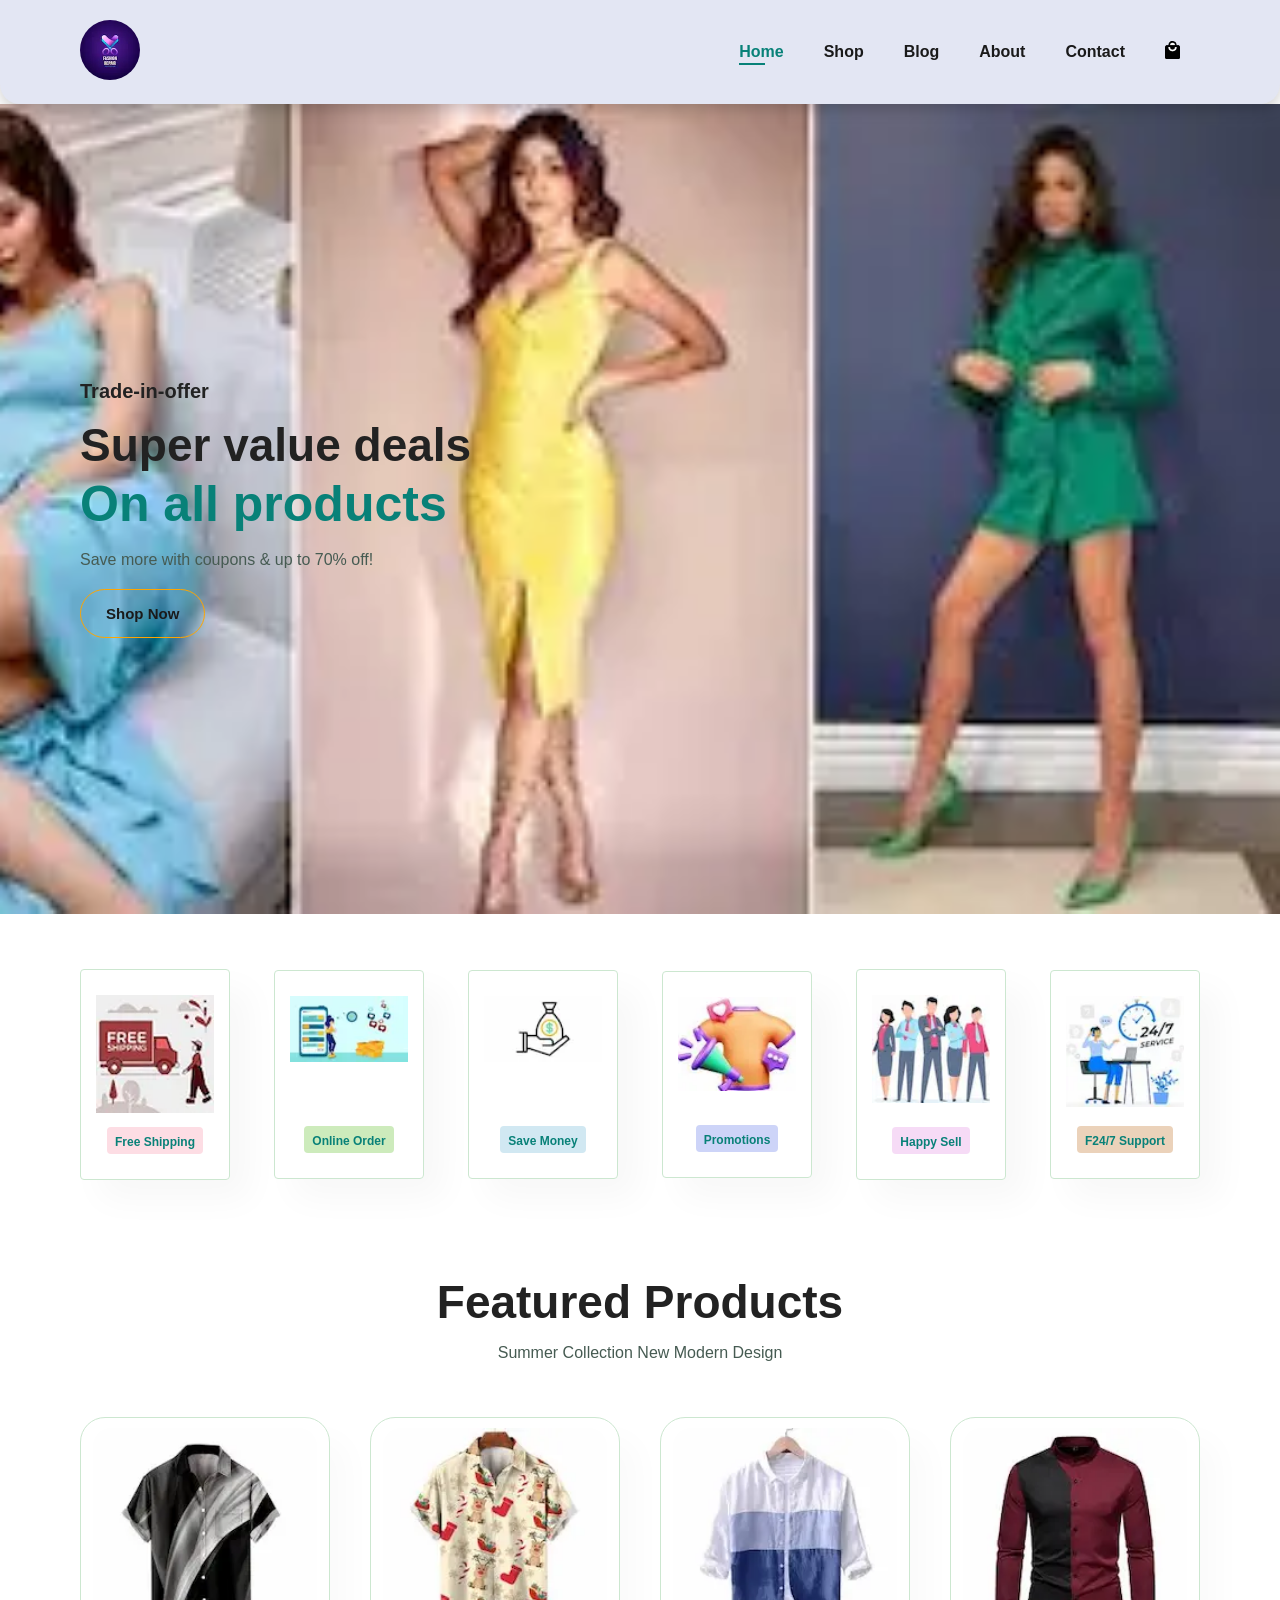
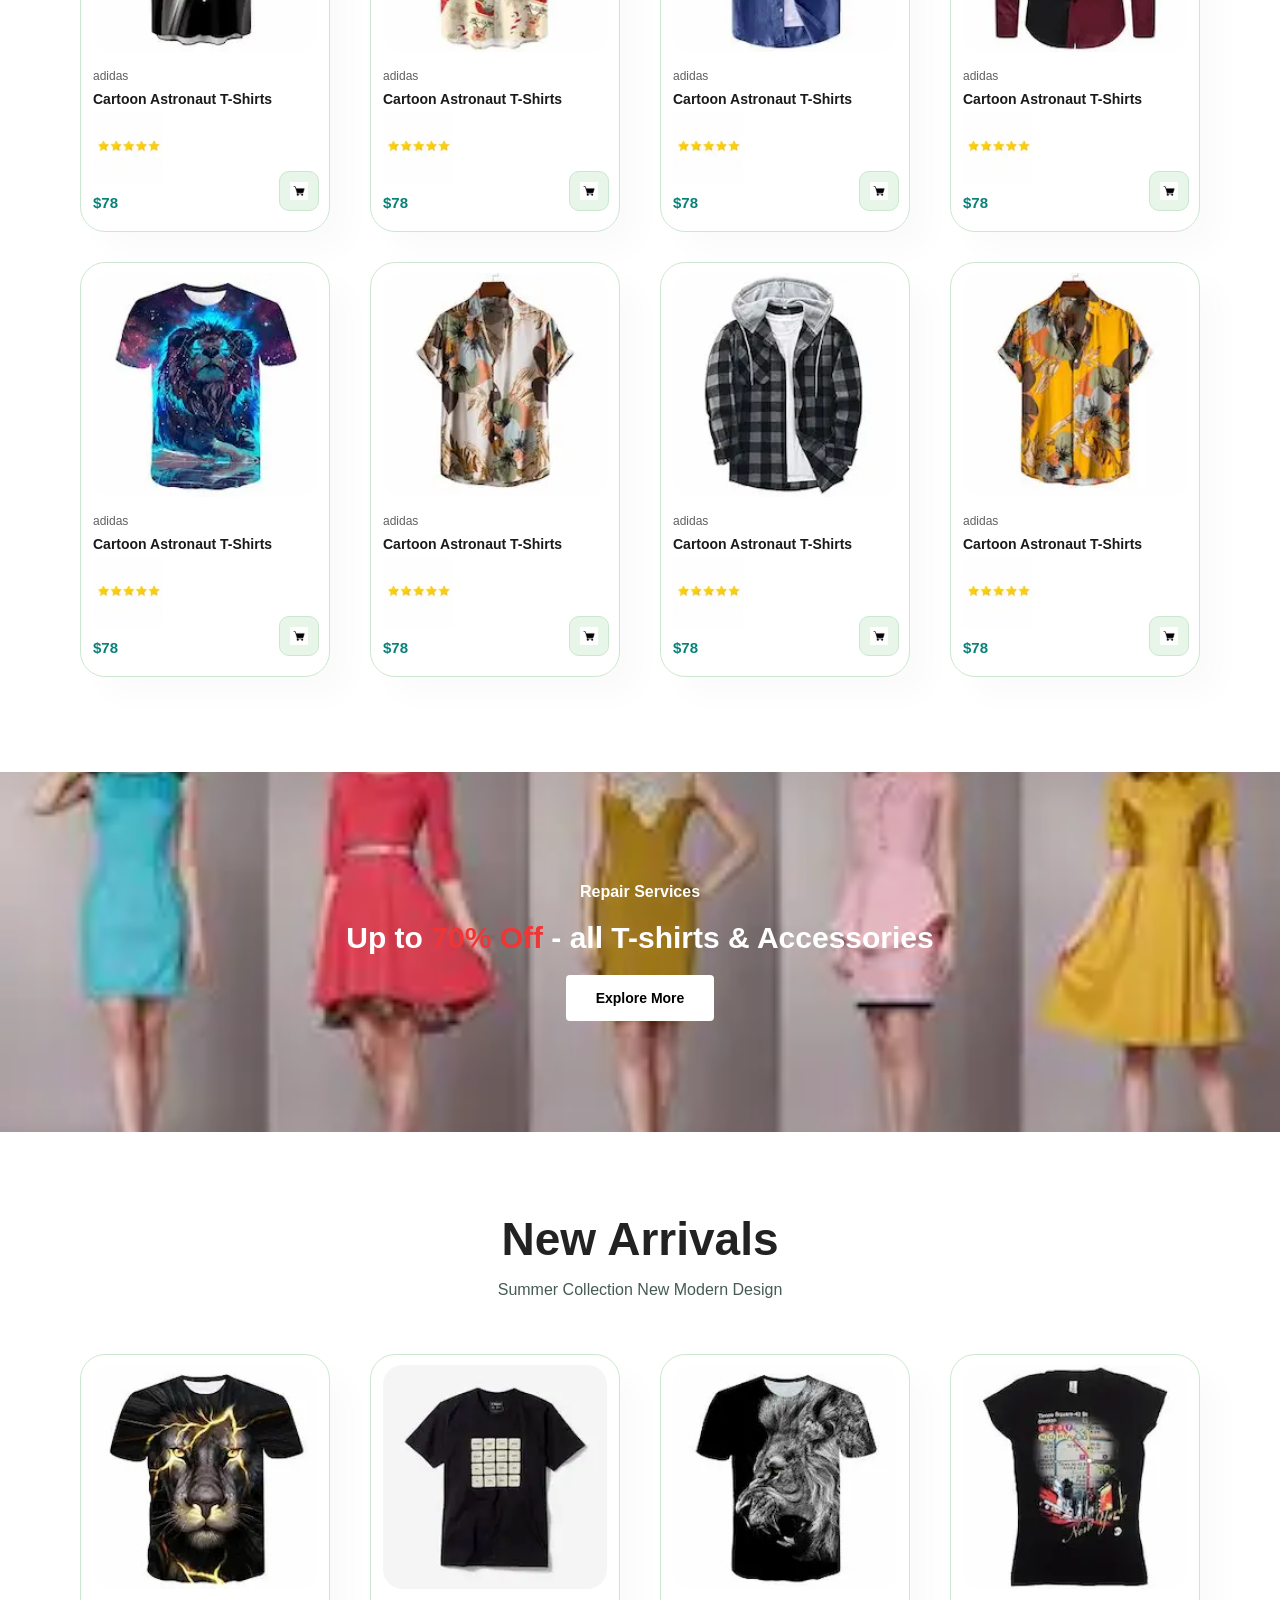
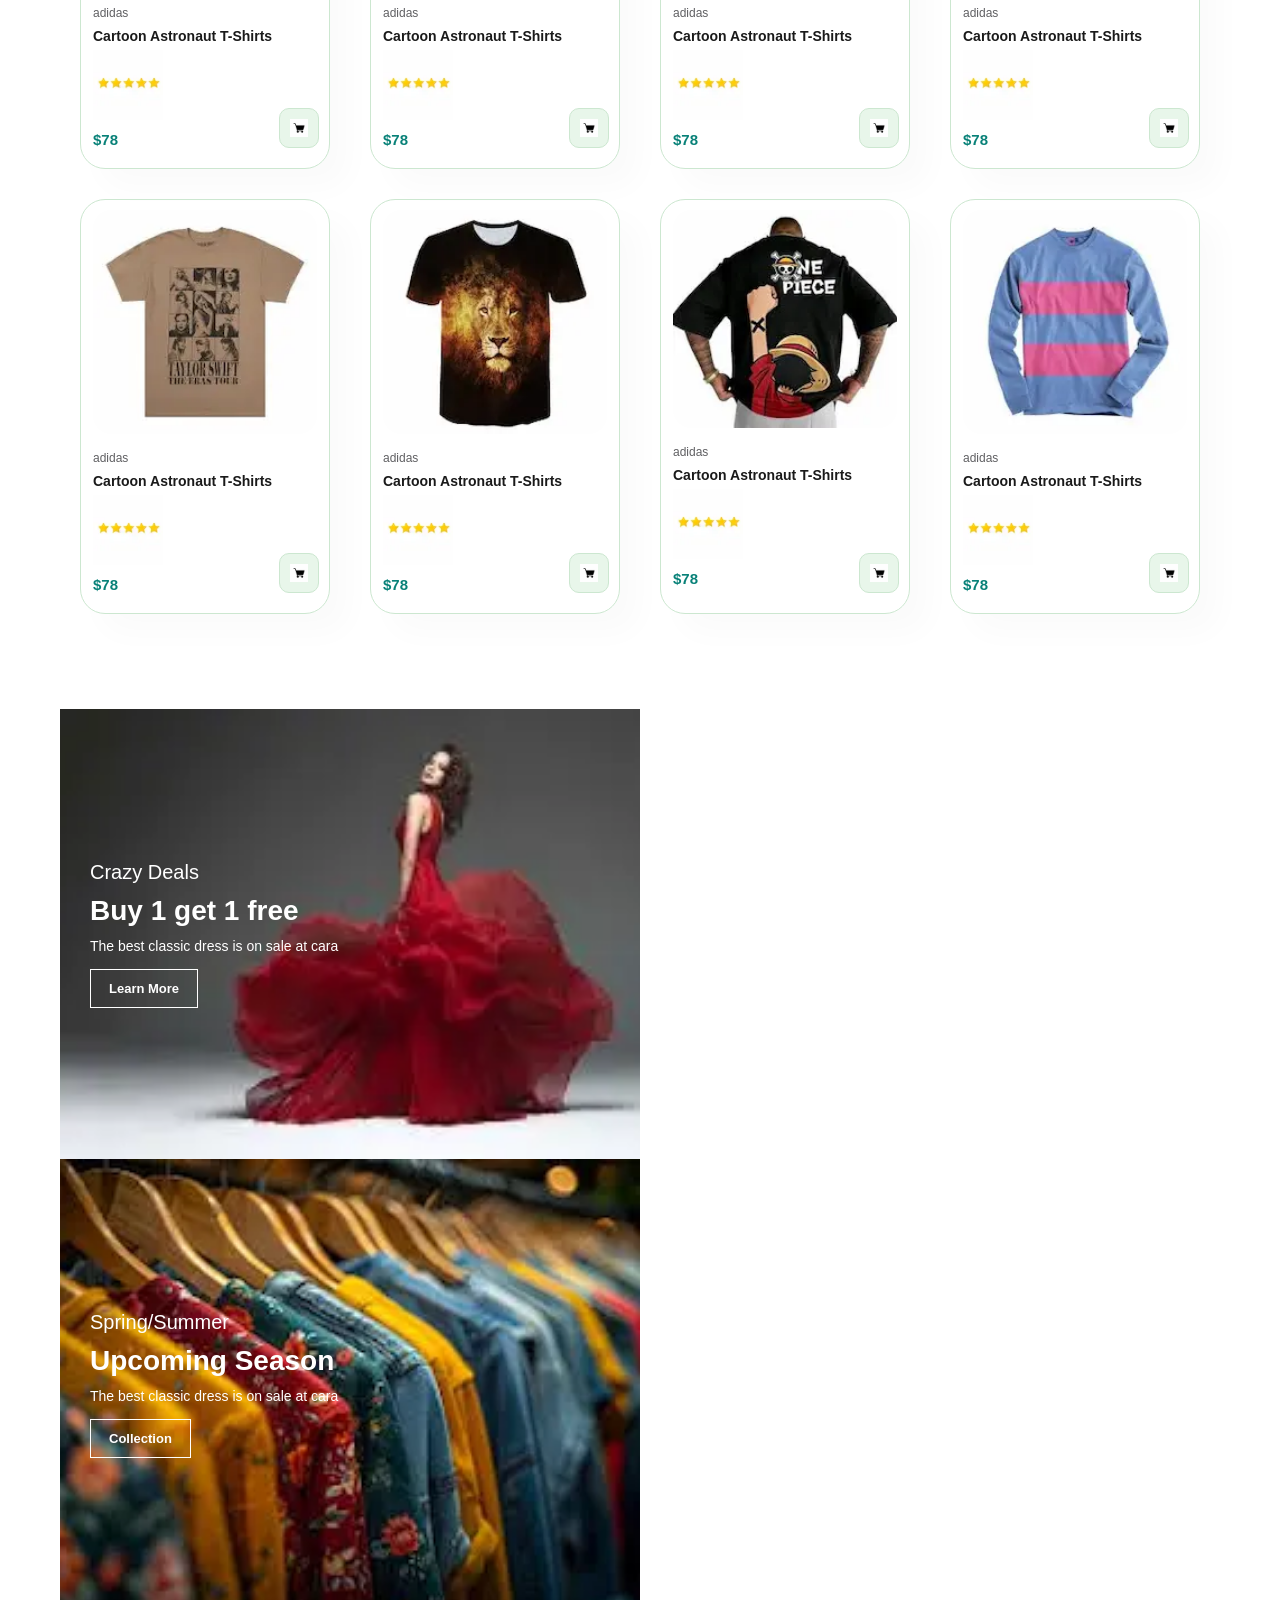
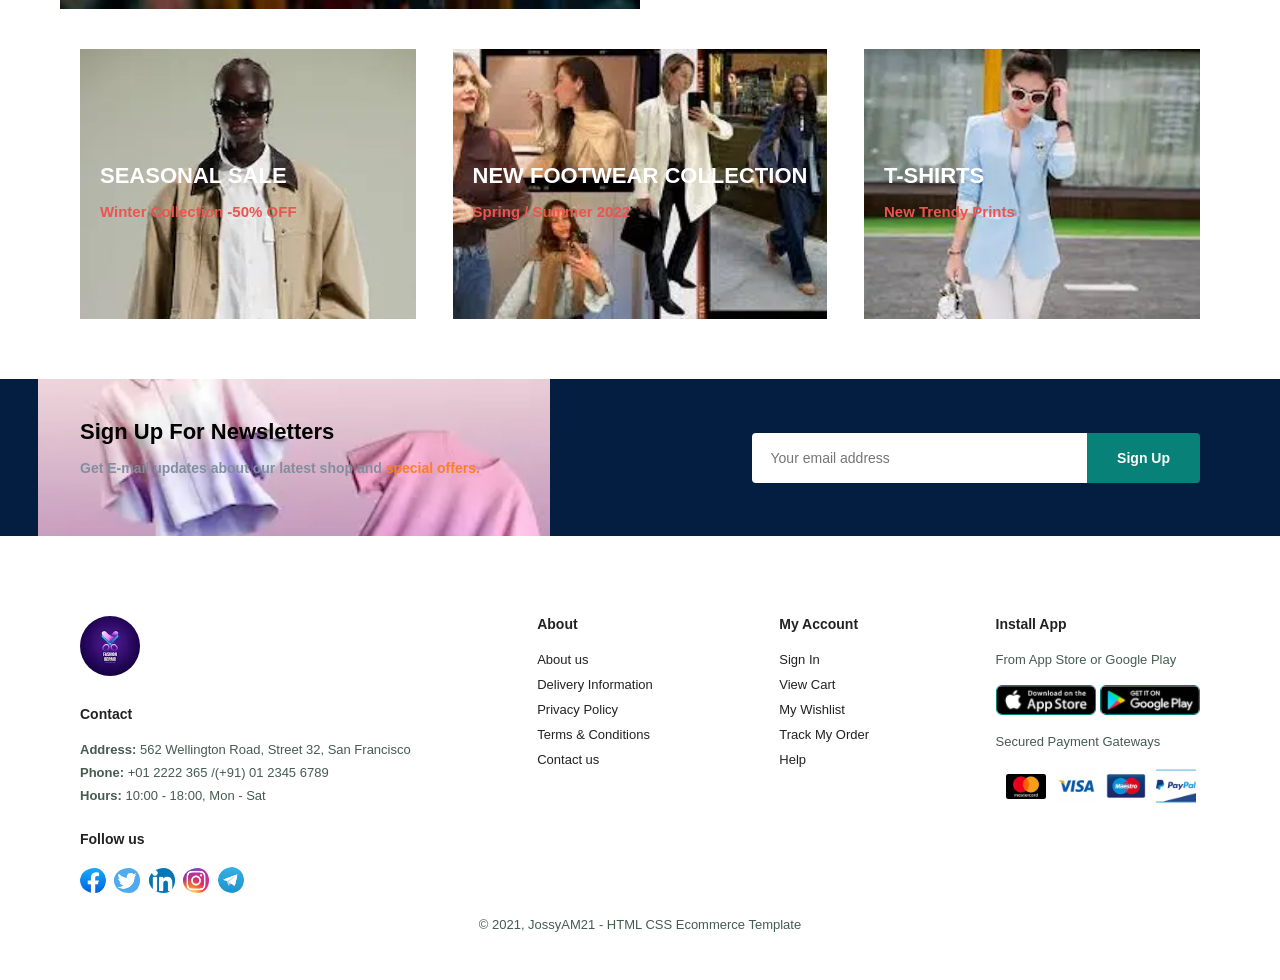
<file: fashion wear Ecommerce website/index.html>
<!DOCTYPE html>
<html lang="en">
  <head>
    <meta charset="UTF-8" />
    <meta http-equiv="X-UA-Compatible" content="IE=edge" />
    <meta name="viewport" content="width=device-width, initial-scale=1.0" />
    <title>Ecommerce website</title>
    <link rel="icon" type="jpg" href="./assets/images/logo.webp" />
    <link rel="stylesheet" href="style.css" />
  </head>
  <body>
    <section id="header">
      <a href="#"><img src="./assets/images/logo.webp" class="logo" /> </a>

      <div>
        <ul id="navbar">
          <li><a class="active" href="index.html">Home</a></li>
          <li><a href="shop.html">Shop</a></li>
          <li><a href="blog.html">Blog</a></li>
          <li><a href="about.html">About</a></li>
          <li><a href="contact.html">Contact</a></li>
          <li>
            <a href="cart.html" id="lg-bag"
              ><img src="./assets/images/shopping-icon.webp"
            /></a>
          </li>
          <a href="#" id="close">&times;</a>
        </ul>
        <div id="mobile">
          <a href="cart.html"><img src="./assets/images/shopping-icon.webp" /></a>
          <img id="bar" src="./assets/images/navbar.webp" />
        </div>
      </div>
    </section>

    <section id="hero">
      <h4>Trade-in-offer</h4>
      <h2>Super value deals</h2>
      <h1>On all products</h1>
      <p>Save more with coupons & up to 70% off!</p>
      <button>Shop Now</button>
    </section>
    <section id="feature" class="section-p1">
      <div class="fe-box">
        <img src="./assets/images/free-shipping.webp" />
        <h6>Free Shipping</h6>
      </div>
      <div class="fe-box">
        <img src="./assets/images/online-order.webp" />
        <h6>Online Order</h6>
      </div>
      <div class="fe-box">
        <img src="./assets/images/save-money.webp" />
        <h6>Save Money</h6>
      </div>
      <div class="fe-box">
        <img src="./assets/images/promotions.webp" />
        <h6>Promotions</h6>
      </div>
      <div class="fe-box">
        <img src="./assets/images/happy-salesman.webp" />
        <h6>Happy Sell</h6>
      </div>
      <div class="fe-box">
        <img src="./assets/images/services.webp" />
        <h6>F24/7 Support</h6>
      </div>
    </section>

    <section id="product1" class="section-p1">
      <h2>Featured Products</h2>
      <p>Summer Collection New Modern Design</p>
      <div class="pro-container">
        <div class="pro">
          <img src="./assets/images/shirt5.webp" />
          <div class="des">
            <span>adidas</span>
            <h5>Cartoon Astronaut T-Shirts</h5>
            <div class="star">
              <img class="star" src="./assets/images/star.webp" />
            </div>
            <h4>$78</h4>
          </div>
          <a href="#"><img class="cart blink" src="./assets/images/cart.webp" /></a>
        </div>
        <div class="pro">
          <img src="./assets/images/shirts24.webp" />
          <div class="des">
            <span>adidas</span>
            <h5>Cartoon Astronaut T-Shirts</h5>
            <div class="star">
              <img class="star" src="./assets/images/star.webp" />
            </div>
            <h4>$78</h4>
          </div>
          <a href="#"><img class="cart" src="./assets/images/cart.webp" /></a>
        </div>
        <div class="pro">
          <img src="./assets/images/shirt3.webp" />
          <div class="des">
            <span>adidas</span>
            <h5>Cartoon Astronaut T-Shirts</h5>
            <div class="star">
              <img class="star" src="./assets/images/star.webp" />
            </div>
            <h4>$78</h4>
          </div>
          <a href="#"><img class="cart" src="./assets/images/cart.webp" /></a>
        </div>
        <div class="pro">
          <img src="./assets/images/shirts3.webp" />
          <div class="des">
            <span>adidas</span>
            <h5>Cartoon Astronaut T-Shirts</h5>
            <div class="star">
              <img class="star" src="./assets/images/star.webp" />
            </div>
            <h4>$78</h4>
          </div>
          <a href="#"><img class="cart" src="./assets/images/cart.webp" /></a>
        </div>
        <div class="pro">
          <img src="./assets/images/t-shirts6.webp" />
          <div class="des">
            <span>adidas</span>
            <h5>Cartoon Astronaut T-Shirts</h5>
            <div class="star">
              <img class="star" src="./assets/images/star.webp" />
            </div>
            <h4>$78</h4>
          </div>
          <a href="#"><img class="cart" src="./assets/images/cart.webp" /></a>
        </div>
        <div class="pro">
          <img src="./assets/images/shirts19.webp" />
          <div class="des">
            <span>adidas</span>
            <h5>Cartoon Astronaut T-Shirts</h5>
            <div class="star">
              <img class="star" src="./assets/images/star.webp" />
            </div>
            <h4>$78</h4>
          </div>
          <a href="#"><img class="cart" src="./assets/images/cart.webp" /></a>
        </div>
        <div class="pro">
          <img src="./assets/images/shirts27.webp" />
          <div class="des">
            <span>adidas</span>
            <h5>Cartoon Astronaut T-Shirts</h5>
            <div class="star">
              <img class="star" src="./assets/images/star.webp" />
            </div>
            <h4>$78</h4>
          </div>
          <a href="#"><img class="cart" src="./assets/images/cart.webp" /></a>
        </div>
        <div class="pro">
          <img src="./assets/images/shirts14.webp" />
          <div class="des">
            <span>adidas</span>
            <h5>Cartoon Astronaut T-Shirts</h5>
            <div class="star">
              <img class="star" src="./assets/images/star.webp" />
            </div>
            <h4>$78</h4>
          </div>
          <a href="#"><img class="cart" src="./assets/images/cart.webp" /></a>
        </div>
      </div>
    </section>

    <section id="banner" class="section-m1">
      <h4>Repair Services</h4>
      <h2>Up to <span>70% Off</span> - all T-shirts & Accessories</h2>
      <button class="normal">Explore More</button>
    </section>

    <section id="product1" class="section-p1">
      <h2>New Arrivals</h2>
      <p>Summer Collection New Modern Design</p>
      <div class="pro-container">
        <div class="pro">
          <img src="./assets/images/t-shirts4.webp" />
          <div class="des">
            <span>adidas</span>
            <h5>Cartoon Astronaut T-Shirts</h5>
            <div class="star">
              <img class="star" src="./assets/images/star.webp" />
            </div>
            <h4>$78</h4>
          </div>
          <a href="#"><img class="cart" src="./assets/images/cart.webp" /></a>
        </div>
        <div class="pro">
          <img src="./assets/images/t-shirts7.webp" />
          <div class="des">
            <span>adidas</span>
            <h5>Cartoon Astronaut T-Shirts</h5>
            <div class="star">
              <img class="star" src="./assets/images/star.webp" />
            </div>
            <h4>$78</h4>
          </div>
          <a href="#"><img class="cart" src="./assets/images/cart.webp" /></a>
        </div>
        <div class="pro">
          <img src="./assets/images/t-shirts9.webp" />
          <div class="des">
            <span>adidas</span>
            <h5>Cartoon Astronaut T-Shirts</h5>
            <div class="star">
              <img class="star" src="./assets/images/star.webp" />
            </div>
            <h4>$78</h4>
          </div>
          <a href="#"><img class="cart" src="./assets/images/cart.webp" /></a>
        </div>
        <div class="pro">
          <img src="./assets/images/t-shirts8.webp" />
          <div class="des">
            <span>adidas</span>
            <h5>Cartoon Astronaut T-Shirts</h5>
            <div class="star">
              <img class="star" src="./assets/images/star.webp" />
            </div>
            <h4>$78</h4>
          </div>
          <a href="#"><img class="cart" src="./assets/images/cart.webp" /></a>
        </div>
        <div class="pro">
          <img src="./assets/images/t-shirt12.webp" />
          <div class="des">
            <span>adidas</span>
            <h5>Cartoon Astronaut T-Shirts</h5>
            <div class="star">
              <img class="star" src="./assets/images/star.webp" />
            </div>
            <h4>$78</h4>
          </div>
          <a href="#"><img class="cart" src="./assets/images/cart.webp" /></a>
        </div>
        <div class="pro">
          <img src="./assets/images/t-shirts5.webp" />
          <div class="des">
            <span>adidas</span>
            <h5>Cartoon Astronaut T-Shirts</h5>
            <div class="star">
              <img class="star" src="./assets/images/star.webp" />
            </div>
            <h4>$78</h4>
          </div>
          <a href="#"><img class="cart" src="./assets/images/cart.webp" /></a>
        </div>
        <div class="pro">
          <img src="./assets/images/shirts12.webp" />
          <div class="des">
            <span>adidas</span>
            <h5>Cartoon Astronaut T-Shirts</h5>
            <div class="star">
              <img class="star" src="./assets/images/star.webp" />
            </div>
            <h4>$78</h4>
          </div>
          <a href="#"><img class="cart" src="./assets/images/cart.webp" /></a>
        </div>
        <div class="pro">
          <img src="./assets/images/shirts18.webp" />
          <div class="des">
            <span>adidas</span>
            <h5>Cartoon Astronaut T-Shirts</h5>
            <div class="star">
              <img class="star" src="./assets/images/star.webp" />
            </div>
            <h4>$78</h4>
          </div>
          <a href="#"><img class="cart" src="./assets/images/cart.webp" /></a>
        </div>
      </div>
    </section>
    <section id="sm-banner" class="section-m1">
      <div class="banner-box">
        <h4>Crazy Deals</h4>
        <h2>Buy 1 get 1 free</h2>
        <span>The best classic dress is on sale at cara</span>
        <button class="white">Learn More</button>
      </div>
      <div class="banner-box banner-box2">
        <h4>Spring/Summer</h4>
        <h2>Upcoming Season</h2>
        <span>The best classic dress is on sale at cara</span>
        <button class="white">Collection</button>
      </div>
    </section>

    <section id="banner3">
      <div class="banner-box">
        <h2>SEASONAL SALE</h2>
        <h3>Winter Collection -50% OFF</h3>
      </div>
      <div class="banner-box banner-box2">
        <h2>NEW FOOTWEAR COLLECTION</h2>
        <h3>Spring / Summer 2022</h3>
      </div>
      <div class="banner-box banner-box3">
        <h2>T-SHIRTS</h2>
        <h3>New Trendy Prints</h3>
      </div>
    </section>

    <section id="newsletter" class="section-p1 section-m1">
      <div class="newstext">
        <h4>Sign Up For Newsletters</h4>
        <p>
          Get E-mail updates about our latest shop and
          <span>special offers.</span>
        </p>
      </div>
      <div class="form">
        <input type="email" placeholder="Your email address" />
        <button class="normal">Sign Up</button>
      </div>
    </section>

    <footer class="section-p1">
      <div class="col">
        <img class="logo" src="./assets/images/logo.webp" />
        <h4>Contact</h4>
        <p>
          <strong>Address:</strong> 562 Wellington Road, Street 32, San
          Francisco
        </p>
        <p><strong>Phone:</strong> +01 2222 365 /(+91) 01 2345 6789</p>
        <p><strong>Hours:</strong> 10:00 - 18:00, Mon - Sat</p>
        <div class="follow">
          <h4>Follow us</h4>
          <div class="icon">
            <img src="./assets/images/facebook.webp" />
            <img src="./assets/images/twitter.webp" />
            <img src="./assets/images/linkedin.webp" />
            <img src="./assets/images/instagram.webp" />
            <img src="./assets/images/telegram.webp" />
          </div>
        </div>
      </div>
      <div class="col">
        <h4>About</h4>
        <a href="#">About us</a>
        <a href="#">Delivery Information</a>
        <a href="#">Privacy Policy</a>
        <a href="#">Terms & Conditions</a>
        <a href="#">Contact us</a>
      </div>
      <div class="col">
        <h4>My Account</h4>
        <a href="#">Sign In</a>
        <a href="#">View Cart</a>
        <a href="#">My Wishlist</a>
        <a href="#">Track My Order</a>
        <a href="#">Help</a>
      </div>
      <div class="col install">
        <h4>Install App</h4>
        <p>From App Store or Google Play</p>
        <div class="row">
          <a href="#"><img src="./assets/images/app-store.webp" /></a>
          <a href="#"><img src="./assets/images/google-play.webp" /></a>
        </div>
        <p>Secured Payment Gateways</p>
        <div class="pay-method">
          <a href="#"><img class="pay" src="./assets/images/mastercard.webp" /></a>
          <a href="#"><img class="pay" src="./assets/images/visa.webp" /></a>
          <a href="#"><img class="pay" src="./assets/images/maestro.webp" /></a>
          <a href="#"><img class="pay" src="./assets/images/paypal.webp" /></a>
        </div>
      </div>

      <div class="copyright">
        <p>&copy; 2021, JossyAM21 - HTML CSS Ecommerce Template</p>
      </div>
    </footer>
    <script src="script.js"></script>
  </body>
</html>
</file>
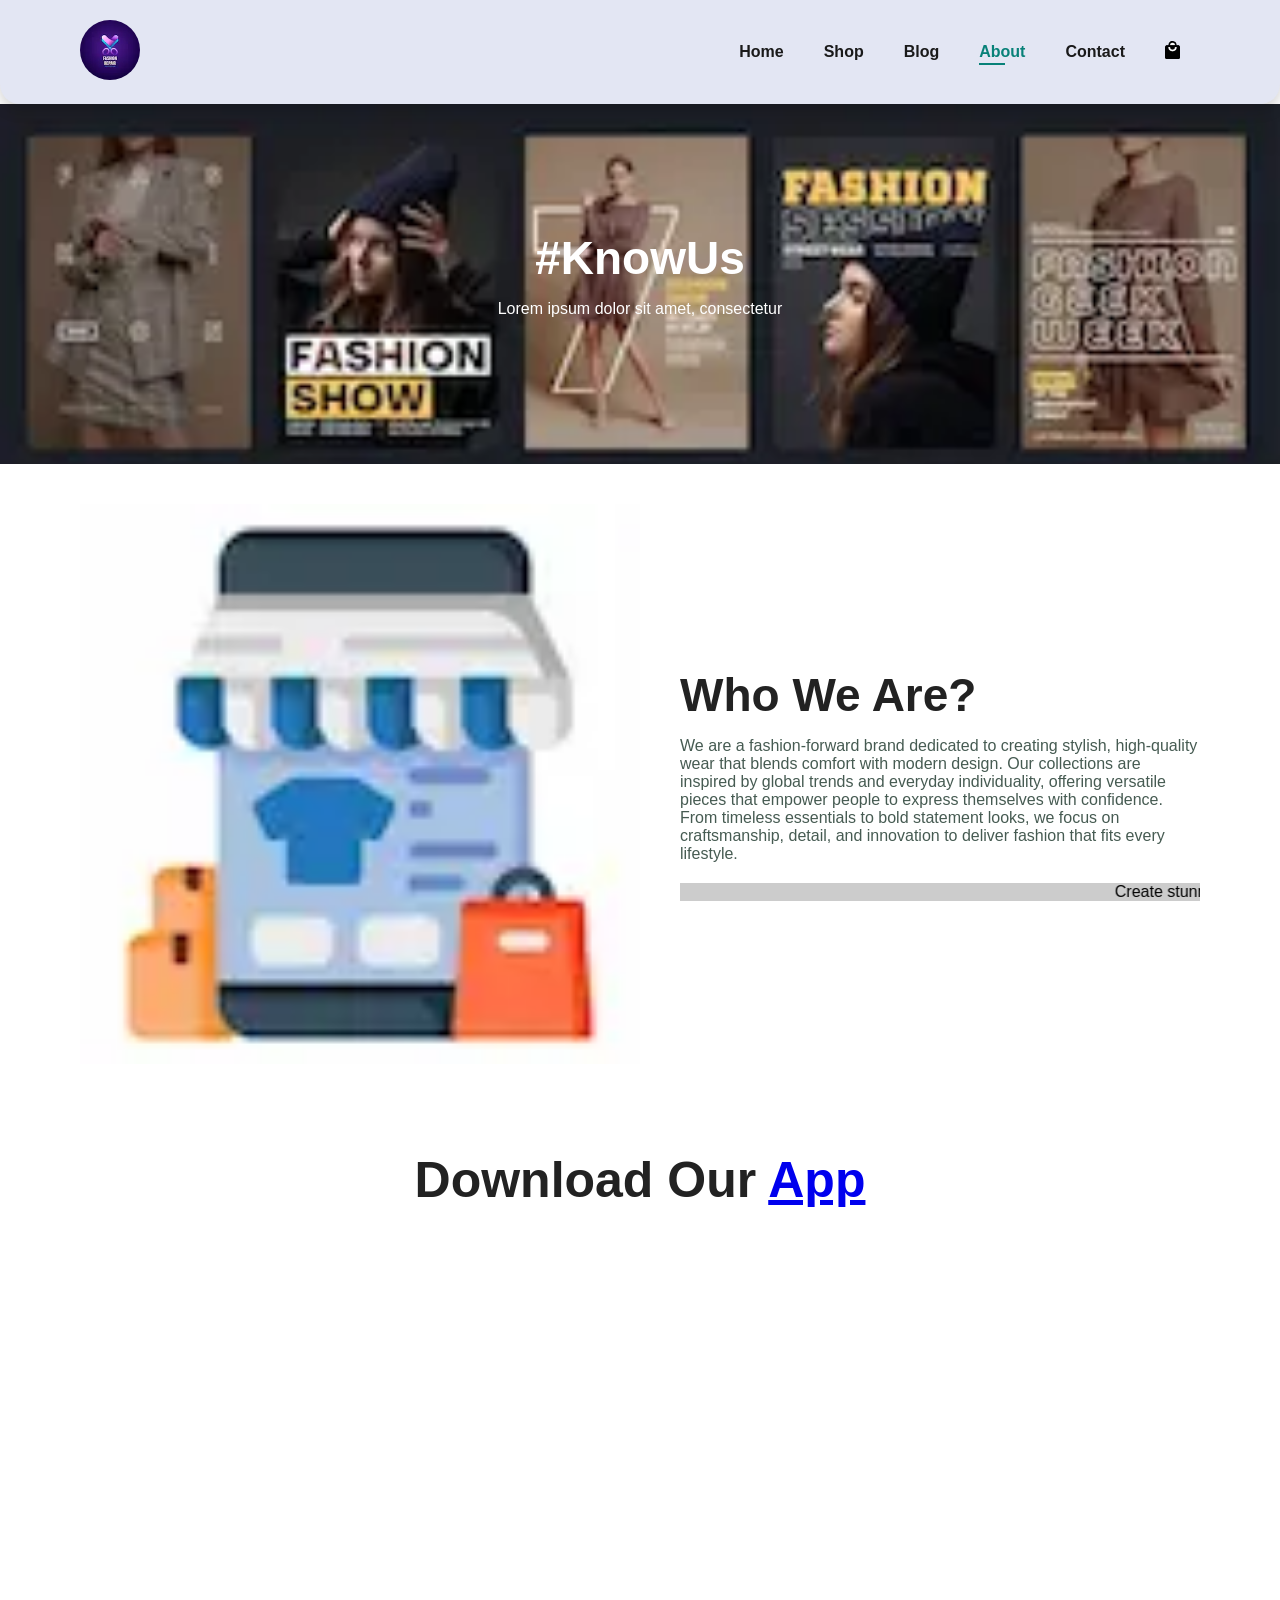
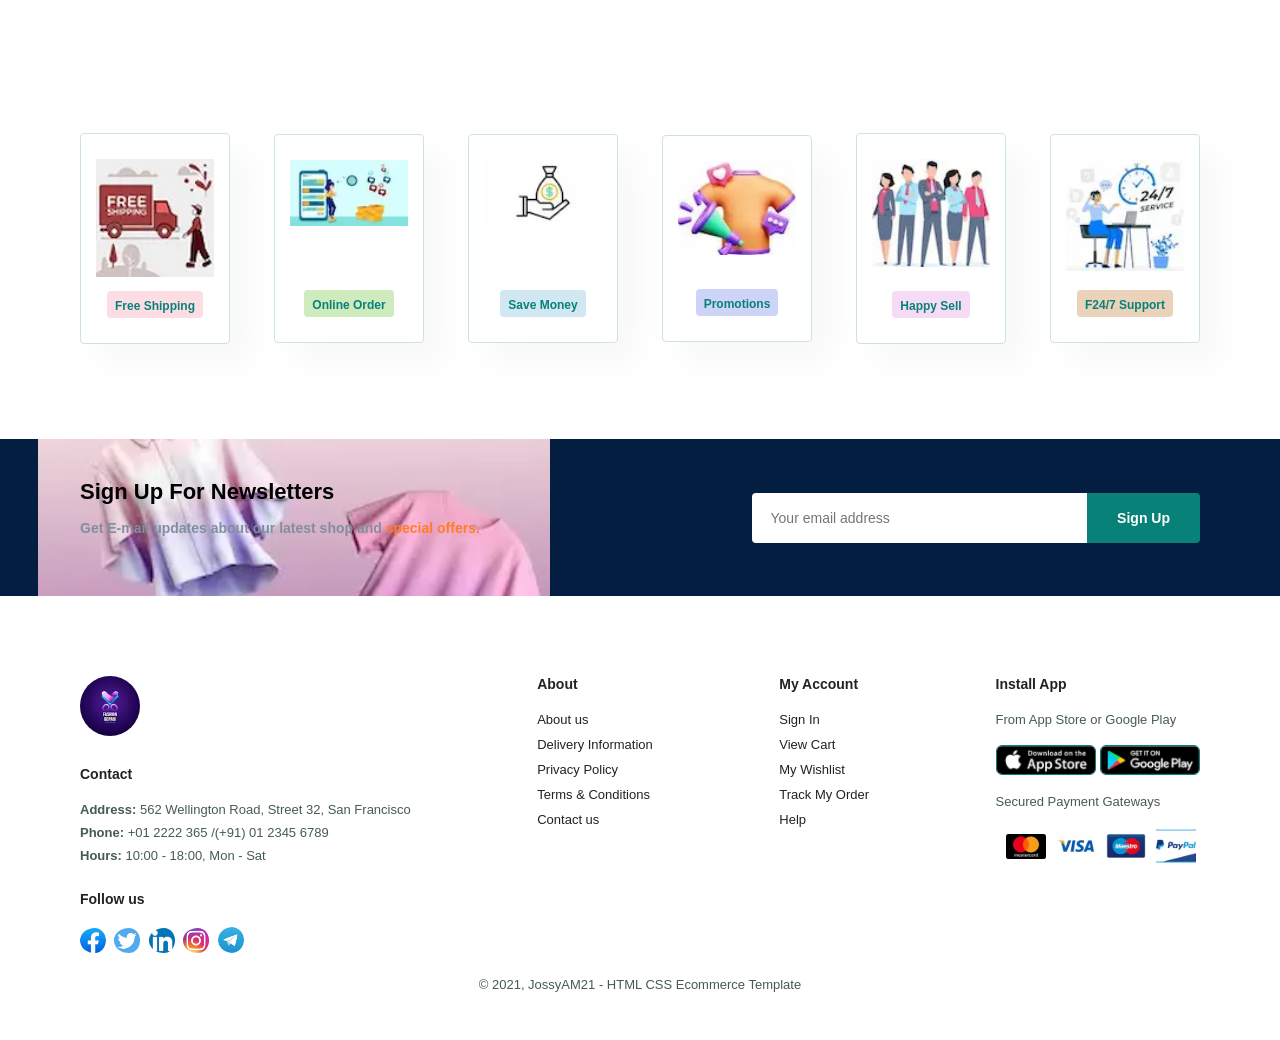
<file: fashion wear Ecommerce website/about.html>
<!DOCTYPE html>
<html lang="en">

<head>
  <meta charset="UTF-8" />
  <meta http-equiv="X-UA-Compatible" content="IE=edge" />
  <meta name="viewport" content="width=device-width, initial-scale=1.0" />
  <title>Ecommerce website</title>
  <link rel="icon" type="jpg" href="./assets/images/logo.webp" />
  <link rel="stylesheet" href="style.css" />
</head>

<body>
  <section id="header">
    <a href="#"><img src="./assets/images/logo.webp" class="logo" /> </a>

    <div>
      <ul id="navbar">
        <li><a href="index.html">Home</a></li>
        <li><a href="shop.html">Shop</a></li>
        <li><a href="blog.html">Blog</a></li>
        <li><a class="active" href="about.html">About</a></li>
        <li><a href="contact.html">Contact</a></li>
        <li>
          <a href="cart.html" id="lg-bag"><img src="./assets/images/shopping-icon.webp" /></a>
        </li>
        <a href="#" id="close">&times;</a>
      </ul>
      <div id="mobile">
        <a href="cart.html"><img src="./assets/images/shopping-icon.webp" /></a>
        <img id="bar" src="./assets/images/navbar.webp" />
      </div>
    </div>
  </section>

  <section id="page-header" class="about-header">
    <h2>#KnowUs</h2>
    <p>Lorem ipsum dolor sit amet, consectetur</p>
  </section>

  <section id="about-head" class="section-p1">
    <div class="shop-img">
      <img src="./assets/images/online-store.webp" />
    </div>
    <div class="about-detail">
      <h2>Who We Are?</h2>
      <p>
        We are a fashion-forward brand dedicated to creating stylish, high-quality wear that blends comfort with modern design. Our collections are inspired by global trends and everyday individuality, offering versatile pieces that empower people to express themselves with confidence. From timeless essentials to bold statement looks, we focus on craftsmanship, detail, and innovation to deliver fashion that fits every lifestyle.
      </p>

      <marquee bgcolor="#ccc" loop="-1" scrollamount="5" width="100%">Create stunning images with as much or little
        control as you like
        thanks to a choice of basic and creative modes.</marquee>
    </div>
  </section>

  <section id="about-app" class="section-p1">
    <h1>Download Our <a href="#">App</a></h1>
    <div class="video">
      <video autoplay loop muted src="./assets/images/animation.mp4"></video>
    </div>
  </section>

  <section id="feature" class="section-p1">
    <div class="fe-box">
      <img src="./assets/images/free-shipping.webp" />
      <h6>Free Shipping</h6>
    </div>
    <div class="fe-box">
      <img src="./assets/images/online-order.webp" />
      <h6>Online Order</h6>
    </div>
    <div class="fe-box">
      <img src="./assets/images/save-money.webp" />
      <h6>Save Money</h6>
    </div>
    <div class="fe-box">
      <img src="./assets/images/promotions.webp" />
      <h6>Promotions</h6>
    </div>
    <div class="fe-box">
      <img src="./assets/images/happy-salesman.webp" />
      <h6>Happy Sell</h6>
    </div>
    <div class="fe-box">
      <img src="./assets/images/services.webp" />
      <h6>F24/7 Support</h6>
    </div>
  </section>

  <section id="newsletter" class="section-p1 section-m1">
    <div class="newstext">
      <h4>Sign Up For Newsletters</h4>
      <p>
        Get E-mail updates about our latest shop and
        <span>special offers.</span>
      </p>
    </div>
    <div class="form">
      <input type="email" placeholder="Your email address" />
      <button class="normal">Sign Up</button>
    </div>
  </section>

  <footer class="section-p1">
    <div class="col">
      <img class="logo" src="./assets/images/logo.webp" />
      <h4>Contact</h4>
      <p>
        <strong>Address:</strong> 562 Wellington Road, Street 32, San
        Francisco
      </p>
      <p><strong>Phone:</strong> +01 2222 365 /(+91) 01 2345 6789</p>
      <p><strong>Hours:</strong> 10:00 - 18:00, Mon - Sat</p>
      <div class="follow">
        <h4>Follow us</h4>
        <div class="icon">
          <img src="./assets/images/facebook.webp" />
          <img src="./assets/images/twitter.webp" />
          <img src="./assets/images/linkedin.webp" />
          <img src="./assets/images/instagram.webp" />
          <img src="./assets/images/telegram.webp" />
        </div>
      </div>
    </div>
    <div class="col">
      <h4>About</h4>
      <a href="#">About us</a>
      <a href="#">Delivery Information</a>
      <a href="#">Privacy Policy</a>
      <a href="#">Terms & Conditions</a>
      <a href="#">Contact us</a>
    </div>
    <div class="col">
      <h4>My Account</h4>
      <a href="#">Sign In</a>
      <a href="#">View Cart</a>
      <a href="#">My Wishlist</a>
      <a href="#">Track My Order</a>
      <a href="#">Help</a>
    </div>
    <div class="col install">
      <h4>Install App</h4>
      <p>From App Store or Google Play</p>
      <div class="row">
        <a href="#"><img src="./assets/images/app-store.webp" /></a>
        <a href="#"><img src="./assets/images/google-play.webp" /></a>
      </div>
      <p>Secured Payment Gateways</p>
      <div class="pay-method">
        <a href="#"><img class="pay" src="./assets/images/mastercard.webp" /></a>
        <a href="#"><img class="pay" src="./assets/images/visa.webp" /></a>
        <a href="#"><img class="pay" src="./assets/images/maestro.webp" /></a>
        <a href="#"><img class="pay" src="./assets/images/paypal.webp" /></a>
      </div>
    </div>

    <div class="copyright">
      <p>&copy; 2021, JossyAM21 - HTML CSS Ecommerce Template</p>
    </div>
  </footer>
  <script src="script.js"></script>
</body>

</html>
</file>
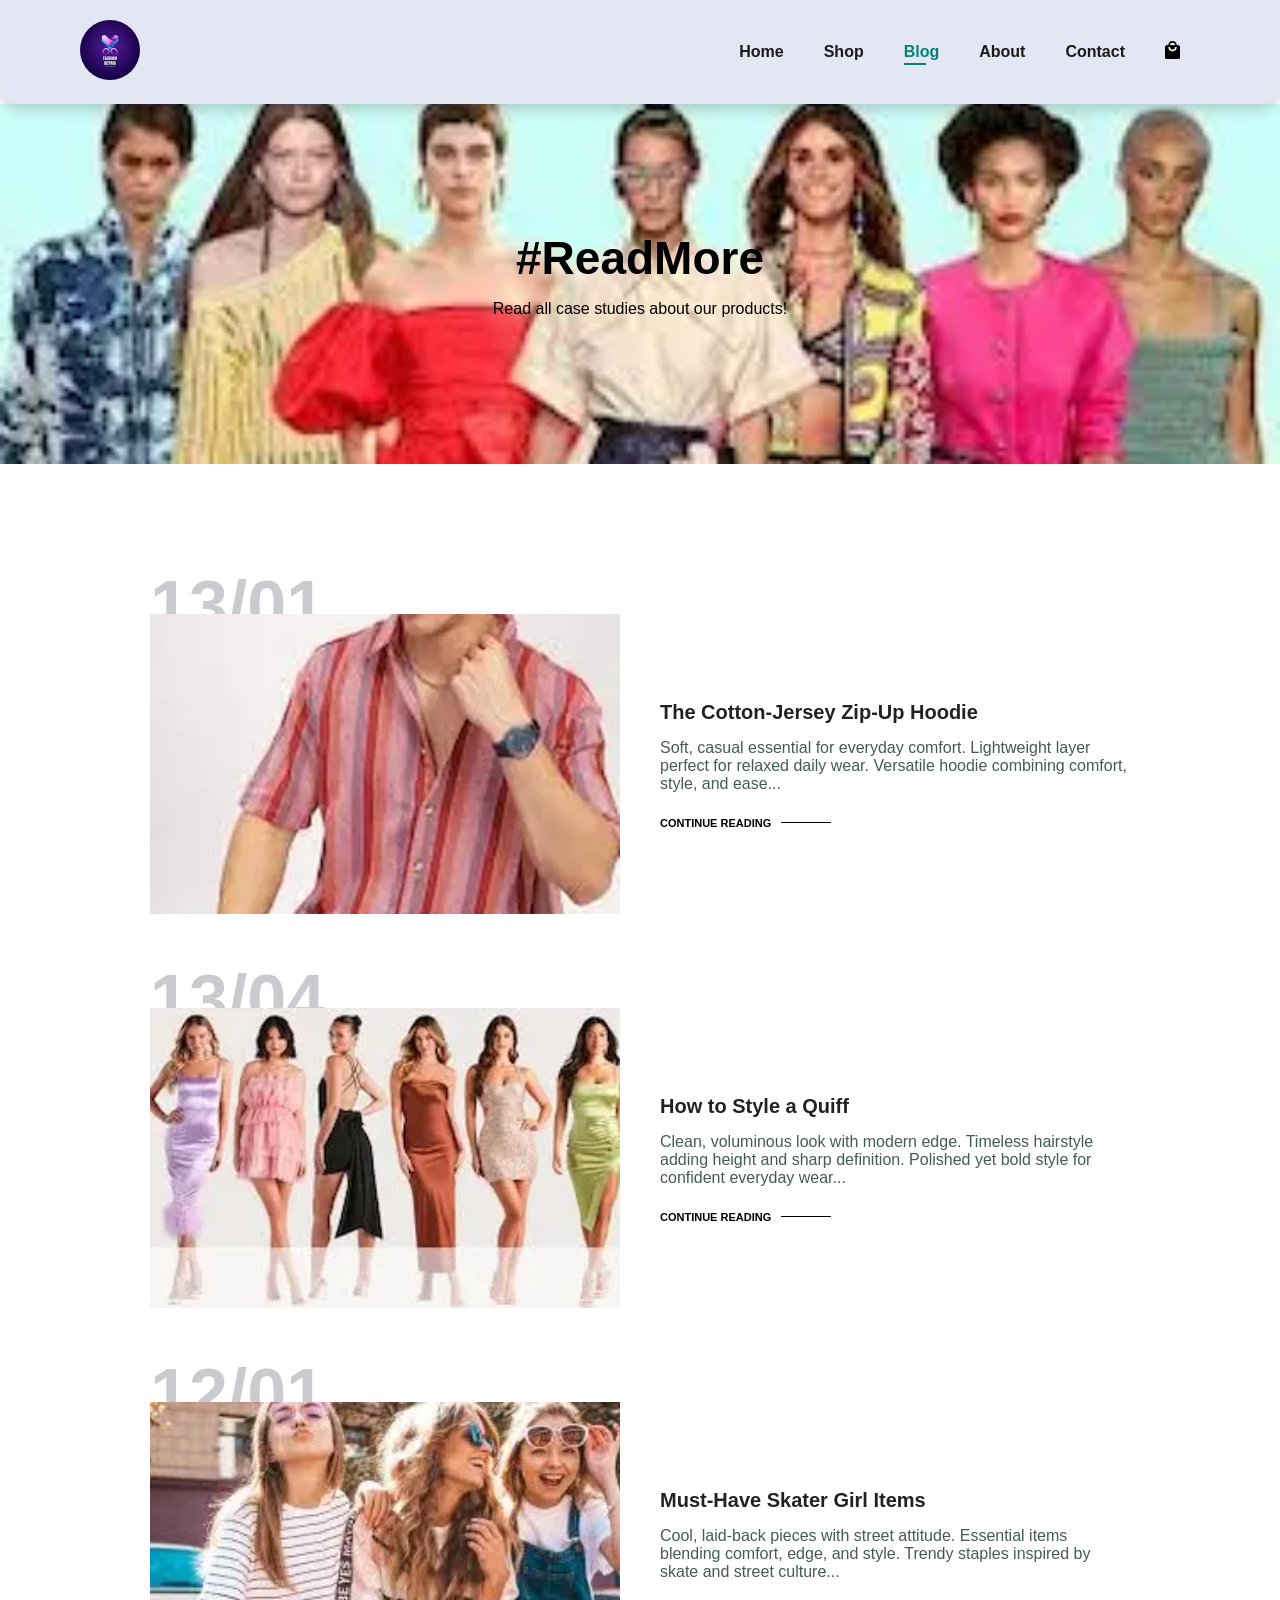
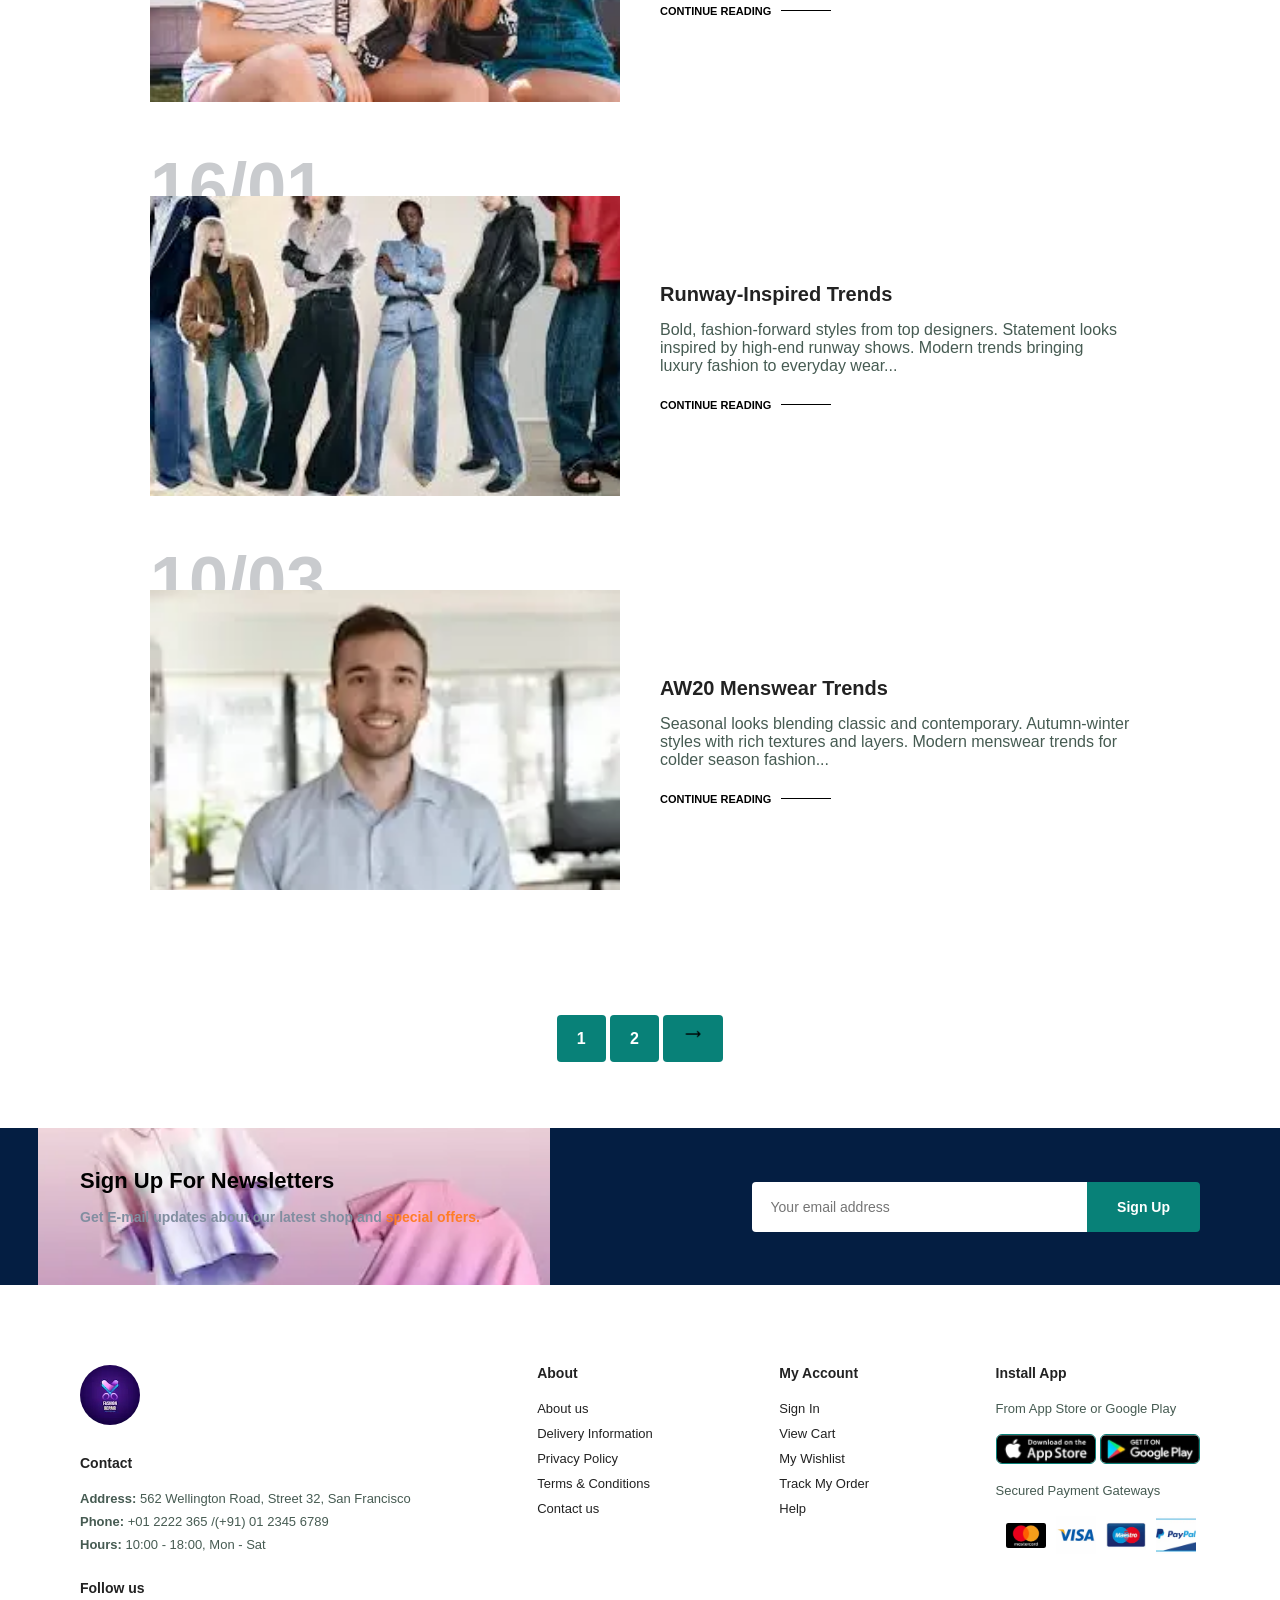
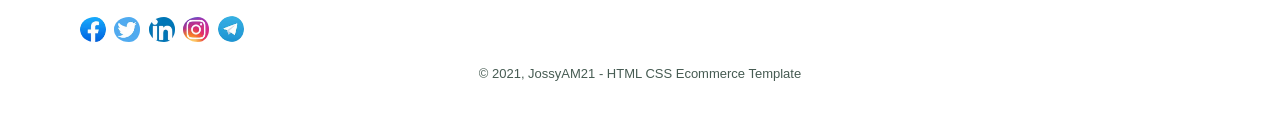
<file: fashion wear Ecommerce website/blog.html>
<!DOCTYPE html>
<html lang="en">
  <head>
    <meta charset="UTF-8" />
    <meta http-equiv="X-UA-Compatible" content="IE=edge" />
    <meta name="viewport" content="width=device-width, initial-scale=1.0" />
    <title>Ecommerce website</title>
    <link rel="icon" type="jpg" href="./assets/images/logo.webp" />
    <link rel="stylesheet" href="style.css" />
  </head>
  <body>
    <section id="header">
      <a href="#"><img src="./assets/images/logo.webp" class="logo" /> </a>

      <div>
        <ul id="navbar">
          <li><a href="index.html">Home</a></li>
          <li><a href="shop.html">Shop</a></li>
          <li><a class="active" href="blog.html">Blog</a></li>
          <li><a href="about.html">About</a></li>
          <li><a href="contact.html">Contact</a></li>
          <li>
            <a href="cart.html" id="lg-bag"
              ><img src="./assets/images/shopping-icon.webp"
            /></a>
          </li>
          <a href="#" id="close">&times;</a>
        </ul>
        <div id="mobile">
          <a href="cart.html"><img src="./assets/images/shopping-icon.webp" /></a>
          <img id="bar" src="./assets/images/navbar.webp" />
        </div>
      </div>
    </section>

    <section id="page-header" class="blog-header">
      <h2>#ReadMore</h2>
      <p>Read all case studies about our products!</p>
    </section>

    <section id="blog">
      <div class="blog-box">
        <div class="blog-img">
          <img src="./assets/images/men.webp" />
        </div>
        <div class="blog-details">
          <h4>The Cotton-Jersey Zip-Up Hoodie</h4>
          <p>
            Soft, casual essential for everyday comfort. Lightweight layer perfect for relaxed daily wear. Versatile hoodie combining comfort, style, and ease...
          </p>
          <a href="#">CONTINUE READING</a>
        </div>
        <h1>13/01</h1>
      </div>
      <div class="blog-box">
        <div class="blog-img">
          <img src="./assets/images/banner13.webp" />
        </div>
        <div class="blog-details">
          <h4>How to Style a Quiff</h4>
          <p>
            Clean, voluminous look with modern edge. Timeless hairstyle adding height and sharp definition. Polished yet bold style for confident everyday wear...
          </p>
          <a href="#">CONTINUE READING</a>
        </div>
        <h1>13/04</h1>
      </div>
      <div class="blog-box">
        <div class="blog-img">
          <img src="./assets/images/banner2.webp" />
        </div>
        <div class="blog-details">
          <h4>Must-Have Skater Girl Items</h4>
          <p>
            Cool, laid-back pieces with street attitude. Essential items blending comfort, edge, and style. Trendy staples inspired by skate and street culture...
          </p>
          <a href="#">CONTINUE READING</a>
        </div>
        <h1>12/01</h1>
      </div>
      <div class="blog-box">
        <div class="blog-img">
          <img src="./assets/images/banner3.webp" />
        </div>
        <div class="blog-details">
          <h4>Runway-Inspired Trends</h4>
          <p>
           Bold, fashion-forward styles from top designers. Statement looks inspired by high-end runway shows. Modern trends bringing luxury fashion to everyday wear...
          </p>
          <a href="#">CONTINUE READING</a>
        </div>
        <h1>16/01</h1>
      </div>
      <div class="blog-box">
        <div class="blog-img">
          <img src="./assets/images/profile4.webp" />
        </div>
        <div class="blog-details">
          <h4>AW20 Menswear Trends</h4>
          <p>
            Seasonal looks blending classic and contemporary. Autumn-winter styles with rich textures and layers. Modern menswear trends for colder season fashion...
          </p>
          <a href="#">CONTINUE READING</a>
        </div>
        <h1>10/03</h1>
      </div>
    </section>

    <section id="pagination" class="section-p1">
      <a href="#">1</a>
      <a href="#">2</a>
      <a href="#"><img src="./assets/images/right-arrow.webp" /></a>
    </section>

    <section id="newsletter" class="section-p1 section-m1">
      <div class="newstext">
        <h4>Sign Up For Newsletters</h4>
        <p>
          Get E-mail updates about our latest shop and
          <span>special offers.</span>
        </p>
      </div>
      <div class="form">
        <input type="email" placeholder="Your email address" />
        <button class="normal">Sign Up</button>
      </div>
    </section>

    <footer class="section-p1">
      <div class="col">
        <img class="logo" src="./assets/images/logo.webp" />
        <h4>Contact</h4>
        <p>
          <strong>Address:</strong> 562 Wellington Road, Street 32, San
          Francisco
        </p>
        <p><strong>Phone:</strong> +01 2222 365 /(+91) 01 2345 6789</p>
        <p><strong>Hours:</strong> 10:00 - 18:00, Mon - Sat</p>
        <div class="follow">
          <h4>Follow us</h4>
          <div class="icon">
            <img src="./assets/images/facebook.webp" />
            <img src="./assets/images/twitter.webp" />
            <img src="./assets/images/linkedin.webp" />
            <img src="./assets/images/instagram.webp" />
            <img src="./assets/images/telegram.webp" />
          </div>
        </div>
      </div>
      <div class="col">
        <h4>About</h4>
        <a href="#">About us</a>
        <a href="#">Delivery Information</a>
        <a href="#">Privacy Policy</a>
        <a href="#">Terms & Conditions</a>
        <a href="#">Contact us</a>
      </div>
      <div class="col">
        <h4>My Account</h4>
        <a href="#">Sign In</a>
        <a href="#">View Cart</a>
        <a href="#">My Wishlist</a>
        <a href="#">Track My Order</a>
        <a href="#">Help</a>
      </div>
      <div class="col install">
        <h4>Install App</h4>
        <p>From App Store or Google Play</p>
        <div class="row">
          <a href="#"><img src="./assets/images/app-store.webp" /></a>
          <a href="#"><img src="./assets/images/google-play.webp" /></a>
        </div>
        <p>Secured Payment Gateways</p>
        <div class="pay-method">
          <a href="#"><img class="pay" src="./assets/images/mastercard.webp" /></a>
          <a href="#"><img class="pay" src="./assets/images/visa.webp" /></a>
          <a href="#"><img class="pay" src="./assets/images/maestro.webp" /></a>
          <a href="#"><img class="pay" src="./assets/images/paypal.webp" /></a>
        </div>
      </div>

      <div class="copyright">
        <p>&copy; 2021, JossyAM21 - HTML CSS Ecommerce Template</p>
      </div>
    </footer>
    <script src="script.js"></script>
  </body>
</html>
</file>
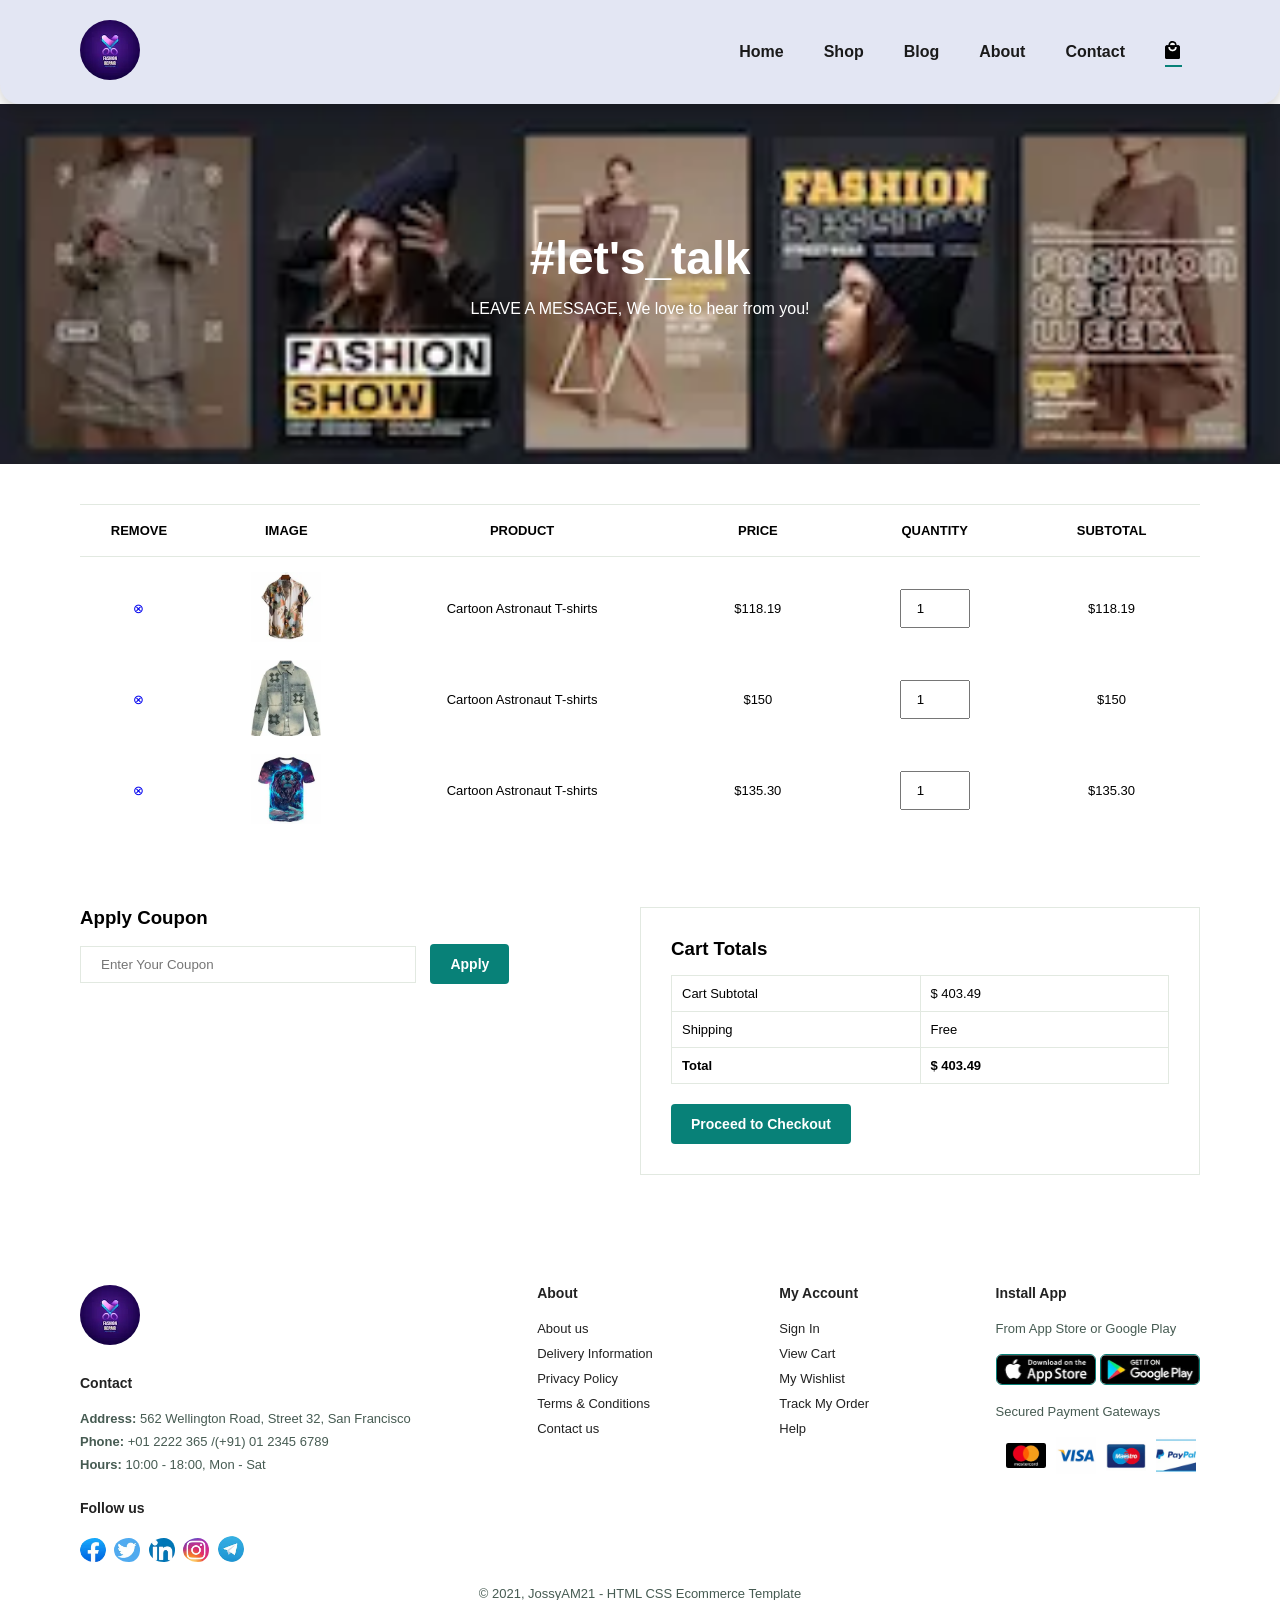
<file: fashion wear Ecommerce website/cart.html>
<!DOCTYPE html>
<html lang="en">
  <head>
    <meta charset="UTF-8" />
    <meta http-equiv="X-UA-Compatible" content="IE=edge" />
    <meta name="viewport" content="width=device-width, initial-scale=1.0" />
    <title>Ecommerce website</title>
    <link rel="icon" type="jpg" href="./assets/images/logo.webp" />
    <link rel="stylesheet" href="style.css" />
  </head>
  <body>
    <section id="header">
      <a href="#"><img src="./assets/images/logo.webp" class="logo" /> </a>

      <div>
        <ul id="navbar">
          <li><a href="index.html">Home</a></li>
          <li><a href="shop.html">Shop</a></li>
          <li><a href="blog.html">Blog</a></li>
          <li><a href="about.html">About</a></li>
          <li><a href="contact.html">Contact</a></li>
          <li>
            <a class="active" href="cart.html" id="lg-bag"
              ><img src="./assets/images/shopping-icon.webp"
            /></a>
          </li>
          <a href="#" id="close">&times;</a>
        </ul>
        <div id="mobile">
          <a href="cart.html"><img src="./assets/images/shopping-icon.webp" /></a>
          <img id="bar" src="./assets/images/navbar.webp" />
        </div>
      </div>
    </section>

    <section id="page-header" class="about-header">
      <h2>#let's_talk</h2>
      <p>LEAVE A MESSAGE, We love to hear from you!</p>
    </section>

    <section id="cart" class="section-p1">
      <table width="100%">
        <thead>
          <tr>
            <td>Remove</td>
            <td>Image</td>
            <td>Product</td>
            <td>Price</td>
            <td>Quantity</td>
            <td>Subtotal</td>
          </tr>
        </thead>
        <tbody>
          <tr>
            <td><a href="#">&CircleTimes;</a></td>
            <td><img src="./assets/images/shirts19.webp" /></td>
            <td>Cartoon Astronaut T-shirts</td>
            <td>$118.19</td>
            <td><input type="number" value="1" /></td>
            <td>$118.19</td>
          </tr>
          <tr>
            <td><a href="#">&CircleTimes;</a></td>
            <td><img src="./assets/images/shirts25.webp" /></td>
            <td>Cartoon Astronaut T-shirts</td>
            <td>$150</td>
            <td><input type="number" value="1" /></td>
            <td>$150</td>
          </tr>
          <tr>
            <td><a href="#">&CircleTimes;</a></td>
            <td><img src="./assets/images/t-shirts6.webp" /></td>
            <td>Cartoon Astronaut T-shirts</td>
            <td>$135.30</td>
            <td><input type="number" value="1" /></td>
            <td>$135.30</td>
          </tr>
        </tbody>
      </table>
    </section>

    <section id="cart-add" class="section-p1">
      <div id="coupon">
        <h3>Apply Coupon</h3>
        <div>
          <input type="text" placeholder="Enter Your Coupon" />
          <button class="normal">Apply</button>
        </div>
      </div>

      <div id="subtotal">
        <h3>Cart Totals</h3>
        <table>
          <tr>
            <td>Cart Subtotal</td>
            <td>$ 403.49</td>
          </tr>
          <tr>
            <td>Shipping</td>
            <td>Free</td>
          </tr>
          <tr>
            <td><strong>Total</strong></td>
            <td><strong>$ 403.49</strong></td>
          </tr>
        </table>
        <button class="normal">Proceed to Checkout</button>
      </div>
    </section>

    <footer class="section-p1">
      <div class="col">
        <img class="logo" src="./assets/images/logo.webp" />
        <h4>Contact</h4>
        <p>
          <strong>Address:</strong> 562 Wellington Road, Street 32, San
          Francisco
        </p>
        <p><strong>Phone:</strong> +01 2222 365 /(+91) 01 2345 6789</p>
        <p><strong>Hours:</strong> 10:00 - 18:00, Mon - Sat</p>
        <div class="follow">
          <h4>Follow us</h4>
          <div class="icon">
            <img src="./assets/images/facebook.webp" />
            <img src="./assets/images/twitter.webp" />
            <img src="./assets/images/linkedin.webp" />
            <img src="./assets/images/instagram.webp" />
            <img src="./assets/images/telegram.webp" />
          </div>
        </div>
      </div>
      <div class="col">
        <h4>About</h4>
        <a href="#">About us</a>
        <a href="#">Delivery Information</a>
        <a href="#">Privacy Policy</a>
        <a href="#">Terms & Conditions</a>
        <a href="#">Contact us</a>
      </div>
      <div class="col">
        <h4>My Account</h4>
        <a href="#">Sign In</a>
        <a href="#">View Cart</a>
        <a href="#">My Wishlist</a>
        <a href="#">Track My Order</a>
        <a href="#">Help</a>
      </div>
      <div class="col install">
        <h4>Install App</h4>
        <p>From App Store or Google Play</p>
        <div class="row">
          <a href="#"><img src="./assets/images/app-store.webp" /></a>
          <a href="#"><img src="./assets/images/google-play.webp" /></a>
        </div>
        <p>Secured Payment Gateways</p>
        <div class="pay-method">
          <a href="#"><img class="pay" src="./assets/images/mastercard.webp" /></a>
          <a href="#"><img class="pay" src="./assets/images/visa.webp" /></a>
          <a href="#"><img class="pay" src="./assets/images/maestro.webp" /></a>
          <a href="#"><img class="pay" src="./assets/images/paypal.webp" /></a>
        </div>
      </div>

      <div class="copyright">
        <p>&copy; 2021, JossyAM21 - HTML CSS Ecommerce Template</p>
      </div>
    </footer>
    <script src="script.js"></script>
  </body>
</html>
</file>
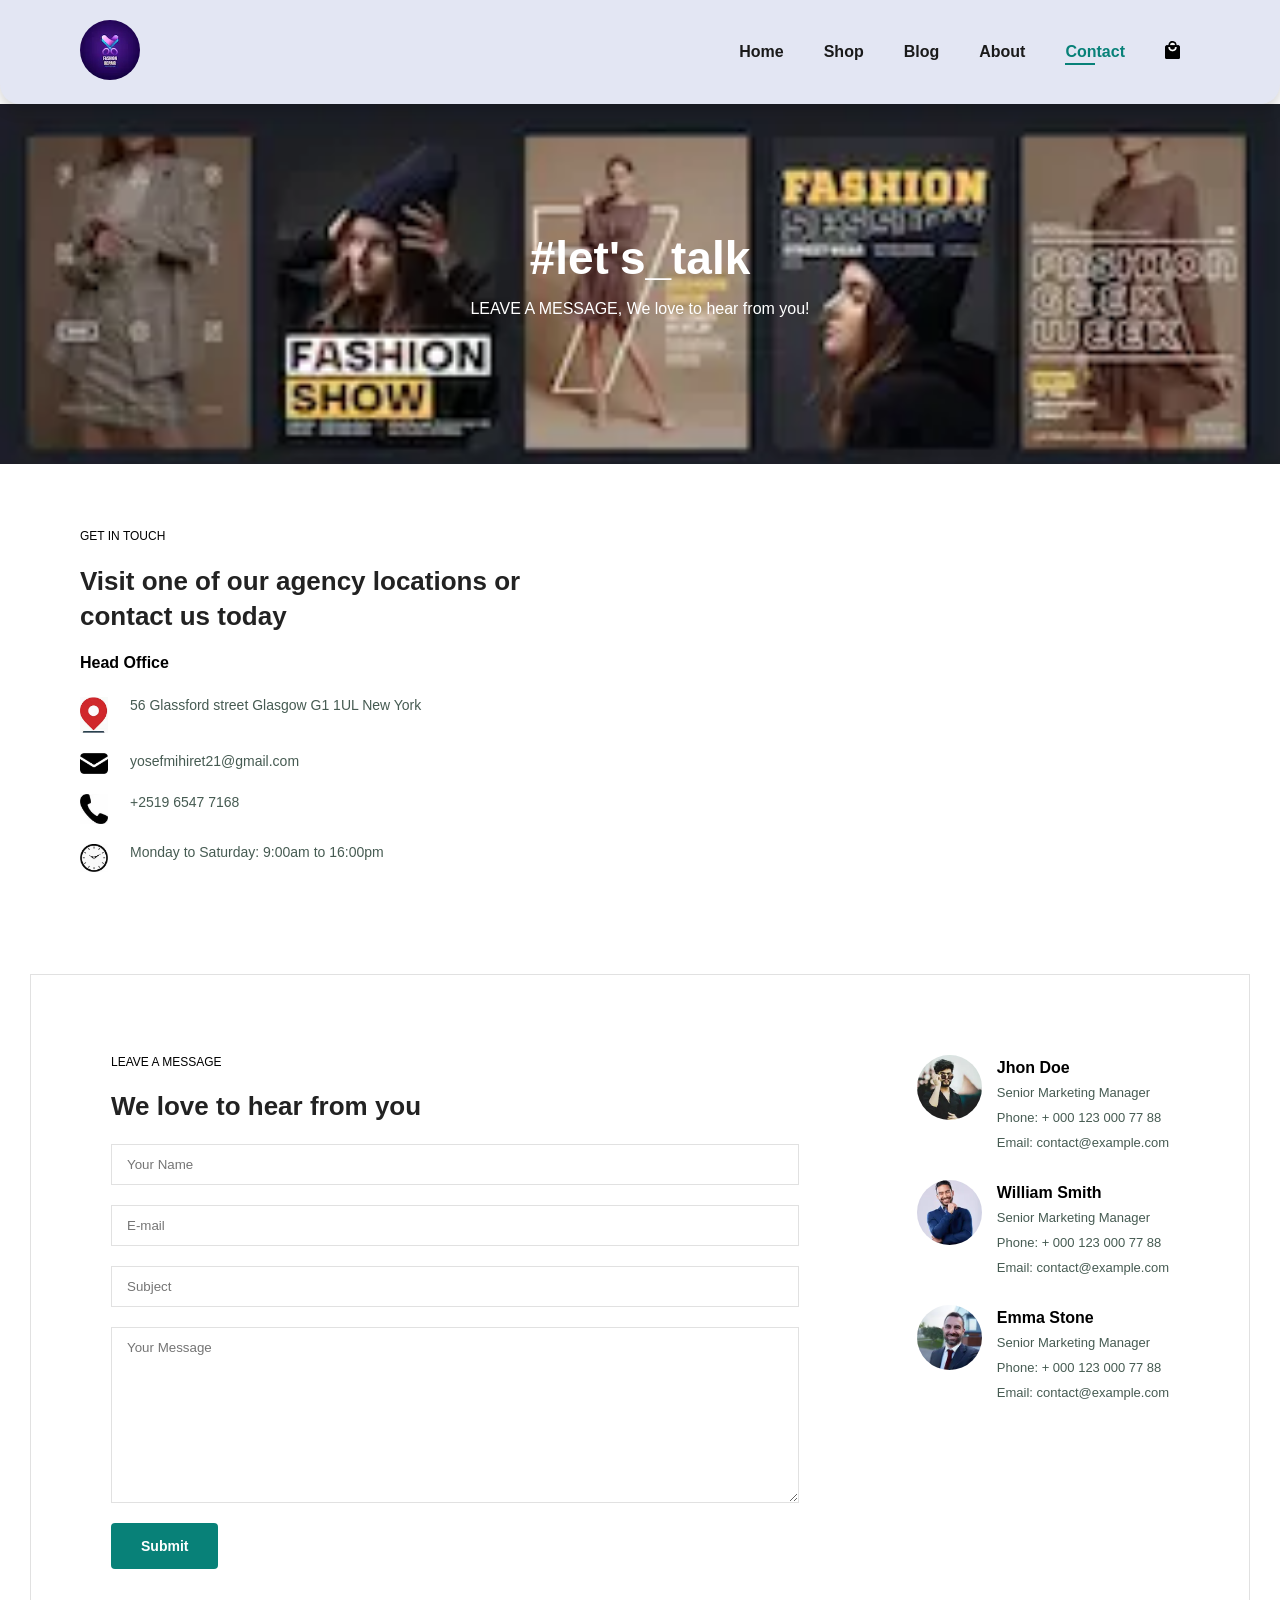
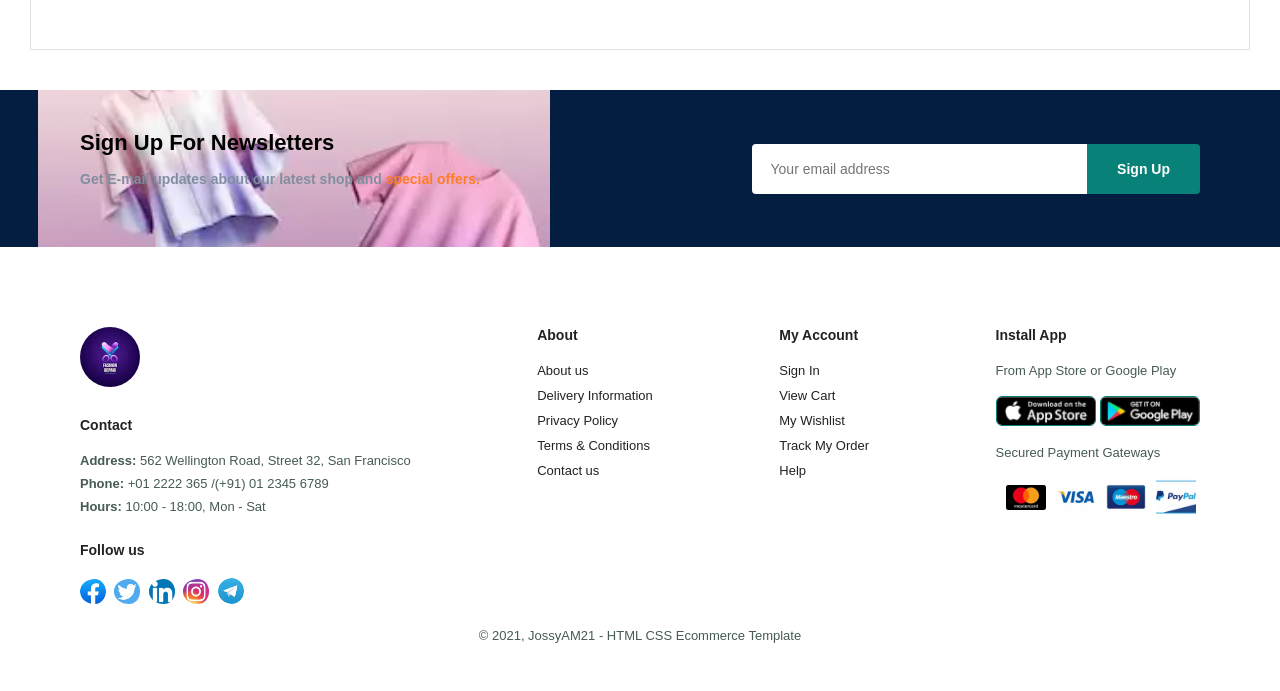
<file: fashion wear Ecommerce website/contact.html>
<!DOCTYPE html>
<html lang="en">
  <head>
    <meta charset="UTF-8" />
    <meta http-equiv="X-UA-Compatible" content="IE=edge" />
    <meta name="viewport" content="width=device-width, initial-scale=1.0" />
    <title>Ecommerce website</title>
    <link rel="icon" type="jpg" href="./assets/images/logo.webp" />
    <link rel="stylesheet" href="style.css" />
  </head>
  <body>
    <section id="header">
      <a href="#"><img src="./assets/images/logo.webp" class="logo" /> </a>

      <div>
        <ul id="navbar">
          <li><a href="index.html">Home</a></li>
          <li><a href="shop.html">Shop</a></li>
          <li><a href="blog.html">Blog</a></li>
          <li><a href="about.html">About</a></li>
          <li><a class="active" href="contact.html">Contact</a></li>
          <li>
            <a href="cart.html" id="lg-bag"
              ><img src="./assets/images/shopping-icon.webp"
            /></a>
          </li>
          <a href="#" id="close">&times;</a>
        </ul>
        <div id="mobile">
          <a href="cart.html"><img src="./assets/images/shopping-icon.webp" /></a>
          <img id="bar" src="./assets/images/navbar.webp" />
        </div>
      </div>
    </section>

    <section id="page-header" class="about-header">
      <h2>#let's_talk</h2>
      <p>LEAVE A MESSAGE, We love to hear from you!</p>
    </section>

    <section id="contact-details" class="section-p1">
      <div class="details">
        <span>GET IN TOUCH</span>
        <h2>Visit one of our agency locations or contact us today</h2>
        <h3>Head Office</h3>
        <div>
          <li>
            <img src="./assets/images/location.webp" />
            <p>56 Glassford street Glasgow G1 1UL New York</p>
          </li>
          <li>
            <img src="./assets/images/mail.webp" />
            <p>yosefmihiret21@gmail.com</p>
          </li>
          <li>
            <img src="./assets/images/telephone.webp" />
            <p>+2519 6547 7168</p>
          </li>
          <li>
            <img src="./assets/images/clock.webp" />
            <p>Monday to Saturday: 9:00am to 16:00pm</p>
          </li>
        </div>
      </div>
      <div class="map">
        <iframe
          src="https://www.google.com/maps/embed?pb=!1m18!1m12!1m3!1d3940.676661299635!2d38.766559373752386!3d9.00187018941566!2m3!1f0!2f0!3f0!3m2!1i1024!2i768!4f13.1!3m3!1m2!1s0x164b85ae097a75f5%3A0xd6dd682f19a9f341!2sAdidas%20shop!5e0!3m2!1sen!2set!4v1740504185788!5m2!1sen!2set"
          width="600"
          height="450"
          style="border: 0"
          allowfullscreen=""
          loading="lazy"
          referrerpolicy="no-referrer-when-downgrade"
        ></iframe>
      </div>
    </section>

    <section id="form-details">
      <form action="">
        <span>LEAVE A MESSAGE</span>
        <h2>We love to hear from you</h2>
        <input type="text" placeholder="Your Name" />
        <input type="email" placeholder="E-mail" />
        <input type="text" placeholder="Subject" />
        <textarea cols="30" rows="10" placeholder="Your Message"></textarea>
        <button class="normal">Submit</button>
      </form>

      <div class="people">
        <div>
          <img src="./assets/images/profile00.webp" />
          <p>
            <span>Jhon Doe</span> Senior Marketing Manager <br />
            Phone: + 000 123 000 77 88 <br />
            Email: contact@example.com
          </p>
        </div>
        <div>
          <img src="./assets/images/profile001.webp" />
          <p>
            <span>William Smith</span> Senior Marketing Manager <br />
            Phone: + 000 123 000 77 88 <br />
            Email: contact@example.com
          </p>
        </div>
        <div>
          <img src="./assets/images/profile002.webp" />
          <p>
            <span>Emma Stone</span> Senior Marketing Manager <br />
            Phone: + 000 123 000 77 88 <br />
            Email: contact@example.com
          </p>
        </div>
      </div>
    </section>

    <section id="newsletter" class="section-p1 section-m1">
      <div class="newstext">
        <h4>Sign Up For Newsletters</h4>
        <p>
          Get E-mail updates about our latest shop and
          <span>special offers.</span>
        </p>
      </div>
      <div class="form">
        <input type="email" placeholder="Your email address" />
        <button class="normal">Sign Up</button>
      </div>
    </section>

    <footer class="section-p1">
      <div class="col">
        <img class="logo" src="./assets/images/logo.webp" />
        <h4>Contact</h4>
        <p>
          <strong>Address:</strong> 562 Wellington Road, Street 32, San
          Francisco
        </p>
        <p><strong>Phone:</strong> +01 2222 365 /(+91) 01 2345 6789</p>
        <p><strong>Hours:</strong> 10:00 - 18:00, Mon - Sat</p>
        <div class="follow">
          <h4>Follow us</h4>
          <div class="icon">
            <img src="./assets/images/facebook.webp" />
            <img src="./assets/images/twitter.webp" />
            <img src="./assets/images/linkedin.webp" />
            <img src="./assets/images/instagram.webp" />
            <img src="./assets/images/telegram.webp" />
          </div>
        </div>
      </div>
      <div class="col">
        <h4>About</h4>
        <a href="#">About us</a>
        <a href="#">Delivery Information</a>
        <a href="#">Privacy Policy</a>
        <a href="#">Terms & Conditions</a>
        <a href="#">Contact us</a>
      </div>
      <div class="col">
        <h4>My Account</h4>
        <a href="#">Sign In</a>
        <a href="#">View Cart</a>
        <a href="#">My Wishlist</a>
        <a href="#">Track My Order</a>
        <a href="#">Help</a>
      </div>
      <div class="col install">
        <h4>Install App</h4>
        <p>From App Store or Google Play</p>
        <div class="row">
          <a href="#"><img src="./assets/images/app-store.webp" /></a>
          <a href="#"><img src="./assets/images/google-play.webp" /></a>
        </div>
        <p>Secured Payment Gateways</p>
        <div class="pay-method">
          <a href="#"><img class="pay" src="./assets/images/mastercard.webp" /></a>
          <a href="#"><img class="pay" src="./assets/images/visa.webp" /></a>
          <a href="#"><img class="pay" src="./assets/images/maestro.webp" /></a>
          <a href="#"><img class="pay" src="./assets/images/paypal.webp" /></a>
        </div>
      </div>

      <div class="copyright">
        <p>&copy; 2021, JossyAM21 - HTML CSS Ecommerce Template</p>
      </div>
    </footer>
    <script src="script.js"></script>
  </body>
</html>
</file>
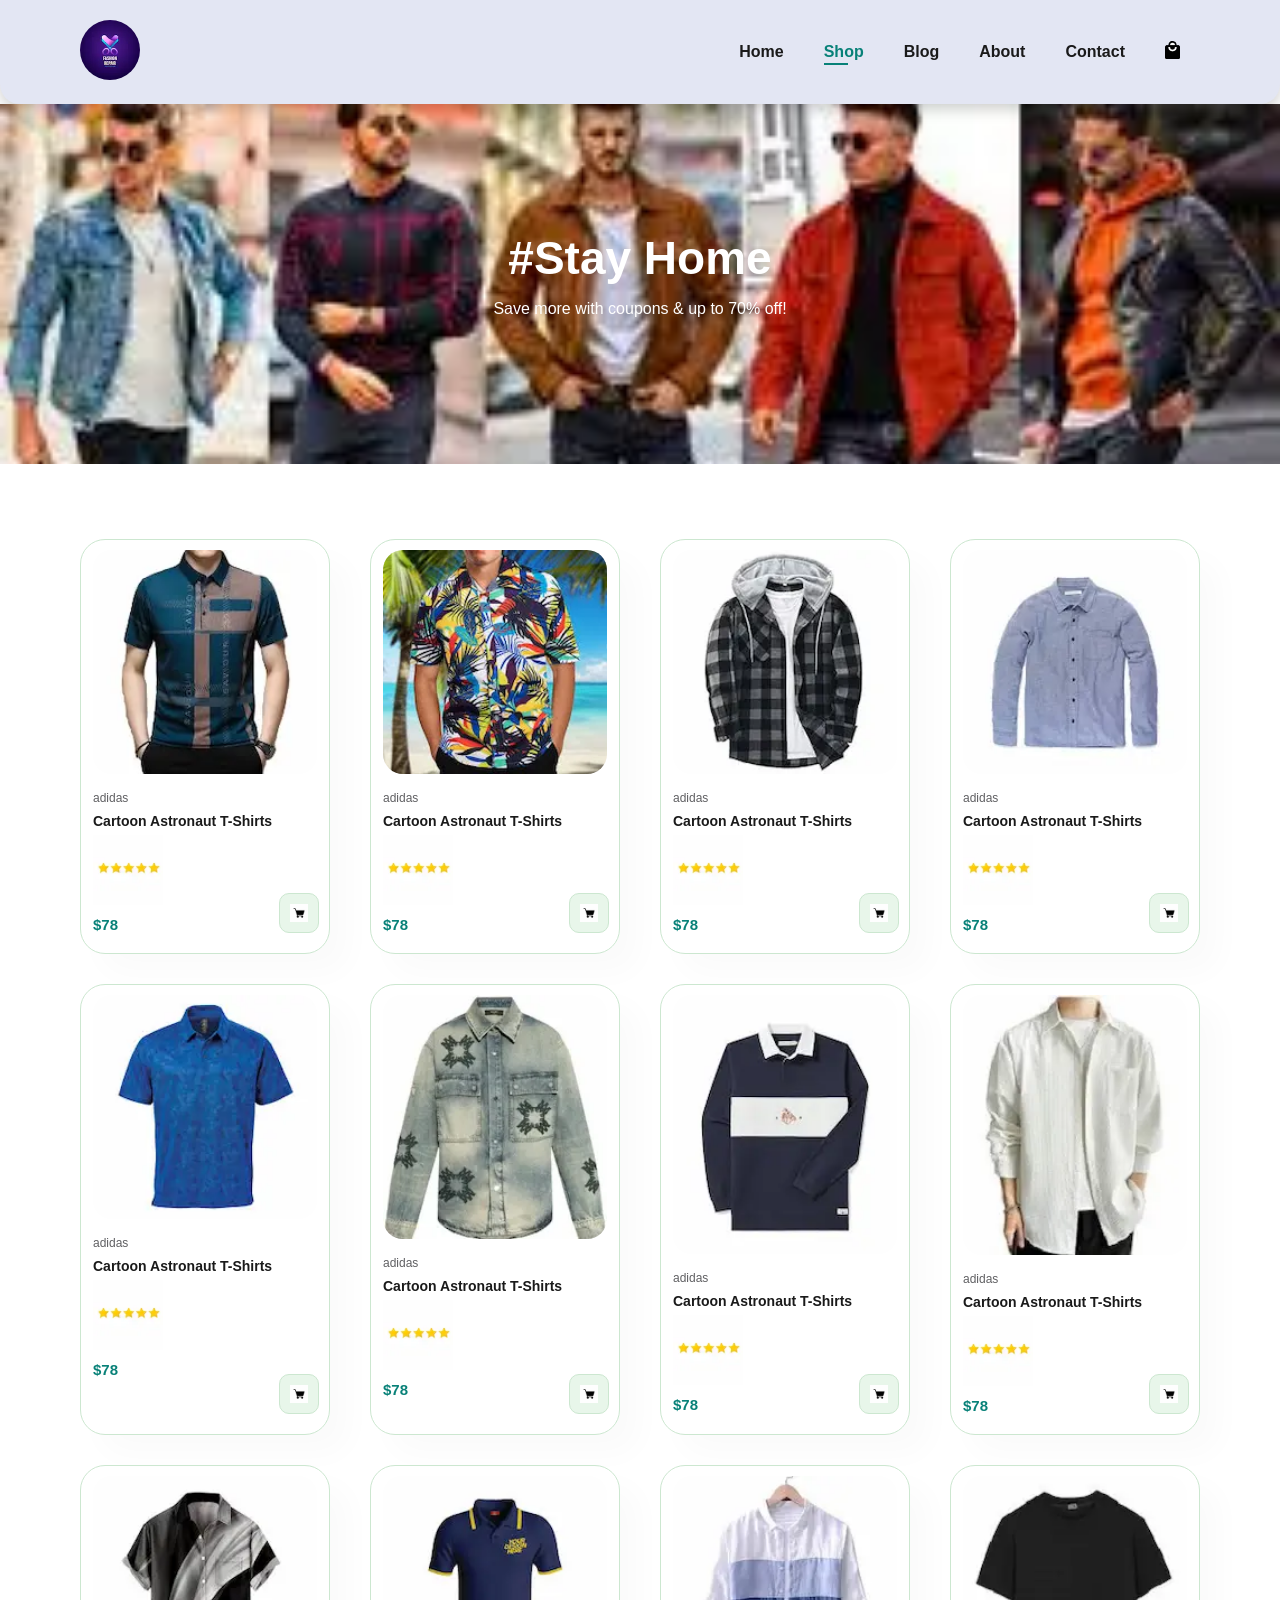
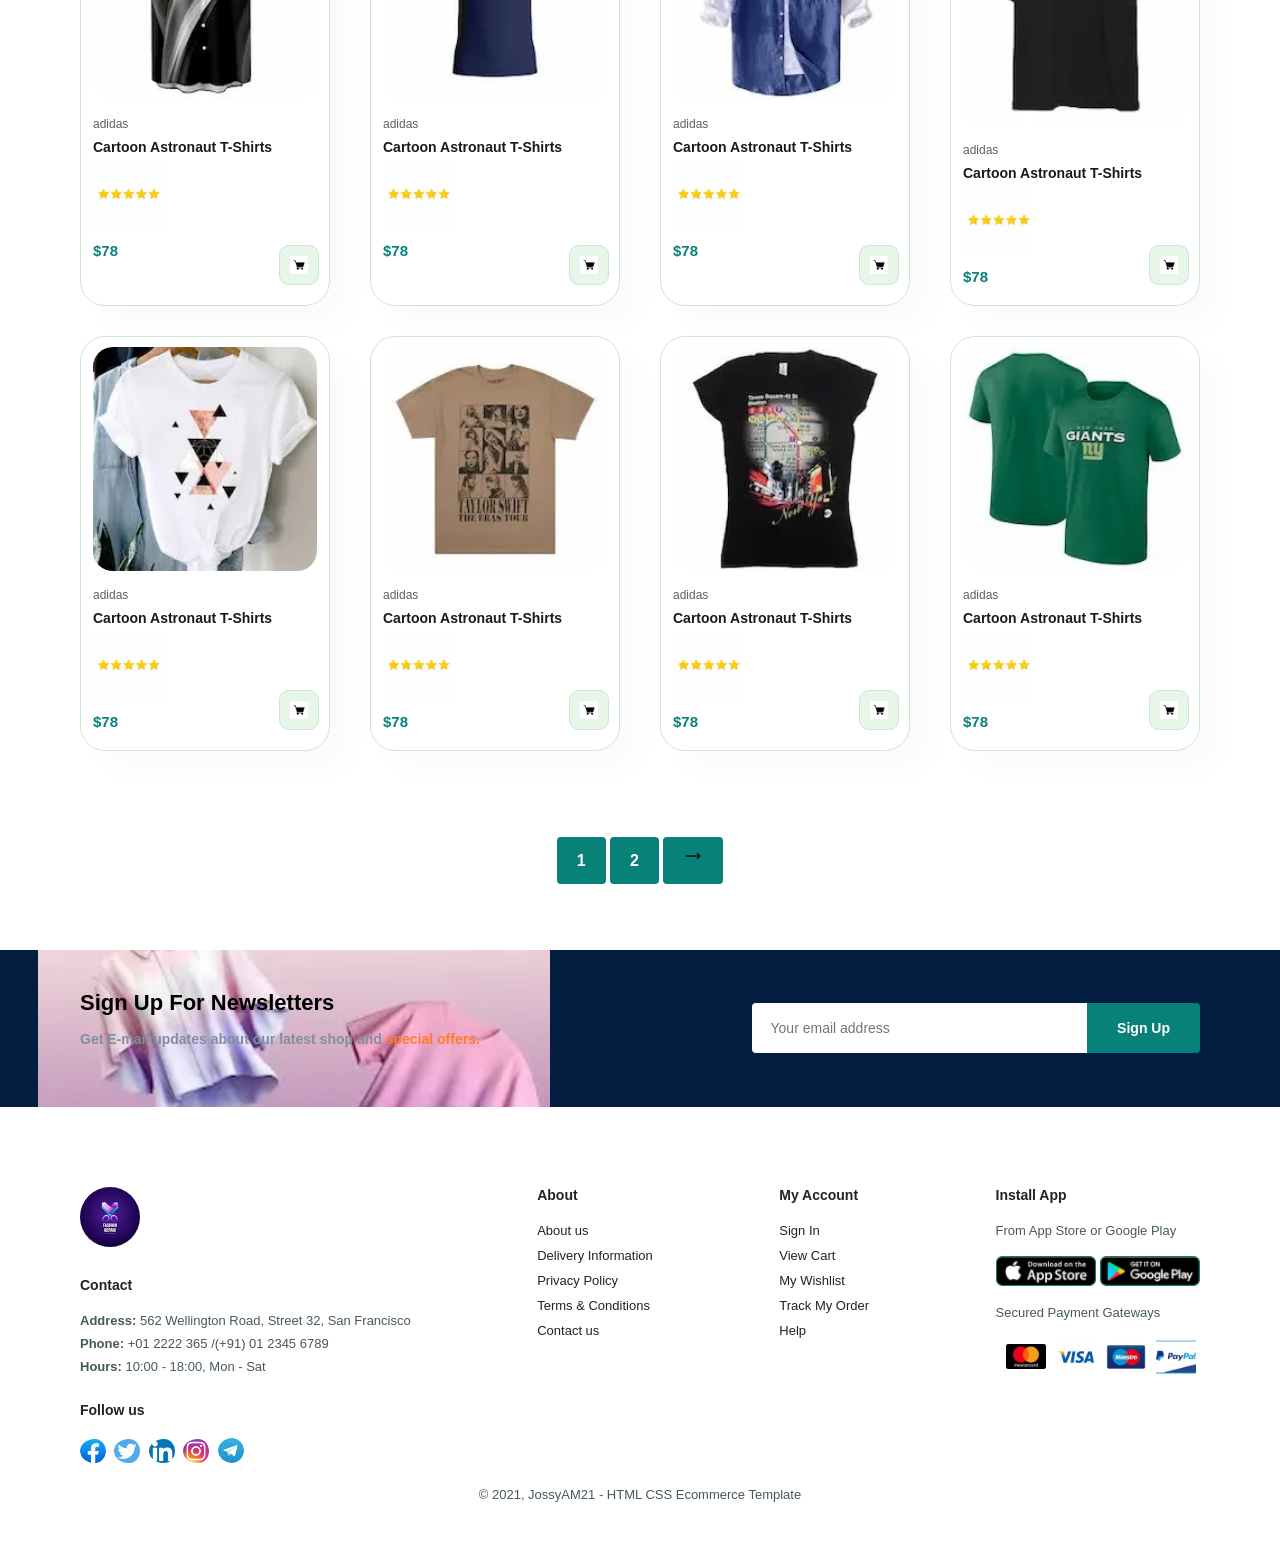
<file: fashion wear Ecommerce website/shop.html>
<!DOCTYPE html>
<html lang="en">
  <head>
    <meta charset="UTF-8" />
    <meta http-equiv="X-UA-Compatible" content="IE=edge" />
    <meta name="viewport" content="width=device-width, initial-scale=1.0" />
    <title>Ecommerce website</title>
    <link rel="icon" type="jpg" href="./assets/images/logo.webp" />
    <link rel="stylesheet" href="style.css" />
  </head>
  <body>
    <section id="header">
      <a href="#"><img src="./assets/images/logo.webp" class="logo" /> </a>

      <div>
        <ul id="navbar">
          <li><a href="index.html">Home</a></li>
          <li><a class="active" href="shop.html">Shop</a></li>
          <li><a href="blog.html">Blog</a></li>
          <li><a href="about.html">About</a></li>
          <li><a href="contact.html">Contact</a></li>
          <li>
            <a href="cart.html" id="lg-bag"
              ><img src="./assets/images/shopping-icon.webp"
            /></a>
          </li>
          <a href="#" id="close">&times;</a>
        </ul>
        <div id="mobile">
          <a href="cart.html"><img src="./assets/images/shopping-icon.webp" /></a>
          <img id="bar" src="./assets/images/navbar.webp" />
        </div>
      </div>
    </section>

    <section id="page-header">
      <h2>#Stay Home</h2>
      <p>Save more with coupons & up to 70% off!</p>
    </section>

    <section id="product1" class="section-p1">
      <div class="pro-container">
        <div class="pro" onclick="window.location.href='sproduct.html';">
          <img src="./assets/images/shirts4.webp" />
          <div class="des">
            <span>adidas</span>
            <h5>Cartoon Astronaut T-Shirts</h5>
            <div class="star">
              <img class="star" src="./assets/images/star.webp" />
            </div>
            <h4>$78</h4>
          </div>
          <a href="#"><img class="cart" src="./assets/images/cart.webp" /></a>
        </div>
        <div class="pro">
          <img src="./assets/images/shirts9.webp" />
          <div class="des">
            <span>adidas</span>
            <h5>Cartoon Astronaut T-Shirts</h5>
            <div class="star">
              <img class="star" src="./assets/images/star.webp" />
            </div>
            <h4>$78</h4>
          </div>
          <a href="#"><img class="cart" src="./assets/images/cart.webp" /></a>
        </div>
        <div class="pro">
          <img src="./assets/images/shirts27.webp" />
          <div class="des">
            <span>adidas</span>
            <h5>Cartoon Astronaut T-Shirts</h5>
            <div class="star">
              <img class="star" src="./assets/images/star.webp" />
            </div>
            <h4>$78</h4>
          </div>
          <a href="#"><img class="cart" src="./assets/images/cart.webp" /></a>
        </div>
        <div class="pro">
          <img src="./assets/images/shirts22.webp" />
          <div class="des">
            <span>adidas</span>
            <h5>Cartoon Astronaut T-Shirts</h5>
            <div class="star">
              <img class="star" src="./assets/images/star.webp" />
            </div>
            <h4>$78</h4>
          </div>
          <a href="#"><img class="cart" src="./assets/images/cart.webp" /></a>
        </div>
        <div class="pro">
          <img src="./assets/images/t-shirts14.webp" />
          <div class="des">
            <span>adidas</span>
            <h5>Cartoon Astronaut T-Shirts</h5>
            <div class="star">
              <img class="star" src="./assets/images/star.webp" />
            </div>
            <h4>$78</h4>
          </div>
          <a href="#"><img class="cart" src="./assets/images/cart.webp" /></a>
        </div>
        <div class="pro">
          <img src="./assets/images/shirts25.webp" />
          <div class="des">
            <span>adidas</span>
            <h5>Cartoon Astronaut T-Shirts</h5>
            <div class="star">
              <img class="star" src="./assets/images/star.webp" />
            </div>
            <h4>$78</h4>
          </div>
          <a href="#"><img class="cart" src="./assets/images/cart.webp" /></a>
        </div>
        <div class="pro">
          <img src="./assets/images/shirts15.webp" />
          <div class="des">
            <span>adidas</span>
            <h5>Cartoon Astronaut T-Shirts</h5>
            <div class="star">
              <img class="star" src="./assets/images/star.webp" />
            </div>
            <h4>$78</h4>
          </div>
          <a href="#"><img class="cart" src="./assets/images/cart.webp" /></a>
        </div>
        <div class="pro">
          <img src="./assets/images/shirt4.webp" />
          <div class="des">
            <span>adidas</span>
            <h5>Cartoon Astronaut T-Shirts</h5>
            <div class="star">
              <img class="star" src="./assets/images/star.webp" />
            </div>
            <h4>$78</h4>
          </div>
          <a href="#"><img class="cart" src="./assets/images/cart.webp" /></a>
        </div>
        <div class="pro">
          <img src="./assets/images/shirt5.webp" />
          <div class="des">
            <span>adidas</span>
            <h5>Cartoon Astronaut T-Shirts</h5>
            <div class="star">
              <img class="star" src="./assets/images/star.webp" />
            </div>
            <h4>$78</h4>
          </div>
          <a href="#"><img class="cart" src="./assets/images/cart.webp" /></a>
        </div>
        <div class="pro">
          <img src="./assets/images/t-shirt.webp" />
          <div class="des">
            <span>adidas</span>
            <h5>Cartoon Astronaut T-Shirts</h5>
            <div class="star">
              <img class="star" src="./assets/images/star.webp" />
            </div>
            <h4>$78</h4>
          </div>
          <a href="#"><img class="cart" src="./assets/images/cart.webp" /></a>
        </div>
        <div class="pro">
          <img src="./assets/images/shirt3.webp" />
          <div class="des">
            <span>adidas</span>
            <h5>Cartoon Astronaut T-Shirts</h5>
            <div class="star">
              <img class="star" src="./assets/images/star.webp" />
            </div>
            <h4>$78</h4>
          </div>
          <a href="#"><img class="cart" src="./assets/images/cart.webp" /></a>
        </div>
        <div class="pro">
          <img src="./assets/images/t-shirt2.webp" />
          <div class="des">
            <span>adidas</span>
            <h5>Cartoon Astronaut T-Shirts</h5>
            <div class="star">
              <img class="star" src="./assets/images/star.webp" />
            </div>
            <h4>$78</h4>
          </div>
          <a href="#"><img class="cart" src="./assets/images/cart.webp" /></a>
        </div>
        <div class="pro">
          <img src="./assets/images/t-shirt11.webp" />
          <div class="des">
            <span>adidas</span>
            <h5>Cartoon Astronaut T-Shirts</h5>
            <div class="star">
              <img class="star" src="./assets/images/star.webp" />
            </div>
            <h4>$78</h4>
          </div>
          <a href="#"><img class="cart" src="./assets/images/cart.webp" /></a>
        </div>
        <div class="pro">
          <img src="./assets/images/t-shirt12.webp" />
          <div class="des">
            <span>adidas</span>
            <h5>Cartoon Astronaut T-Shirts</h5>
            <div class="star">
              <img class="star" src="./assets/images/star.webp" />
            </div>
            <h4>$78</h4>
          </div>
          <a href="#"><img class="cart" src="./assets/images/cart.webp" /></a>
        </div>
        <div class="pro">
          <img src="./assets/images/t-shirts8.webp" />
          <div class="des">
            <span>adidas</span>
            <h5>Cartoon Astronaut T-Shirts</h5>
            <div class="star">
              <img class="star" src="./assets/images/star.webp" />
            </div>
            <h4>$78</h4>
          </div>
          <a href="#"><img class="cart" src="./assets/images/cart.webp" /></a>
        </div>
        <div class="pro">
          <img src="./assets/images/t-shirts13.webp" />
          <div class="des">
            <span>adidas</span>
            <h5>Cartoon Astronaut T-Shirts</h5>
            <div class="star">
              <img class="star" src="./assets/images/star.webp" />
            </div>
            <h4>$78</h4>
          </div>
          <a href="#"><img class="cart" src="./assets/images/cart.webp" /></a>
        </div>
      </div>
    </section>

    <section id="pagination" class="section-p1">
      <a href="#">1</a>
      <a href="#">2</a>
      <a href="#"><img src="./assets/images/right-arrow.webp" /></a>
    </section>

    <section id="newsletter" class="section-p1 section-m1">
      <div class="newstext">
        <h4>Sign Up For Newsletters</h4>
        <p>
          Get E-mail updates about our latest shop and
          <span>special offers.</span>
        </p>
      </div>
      <div class="form">
        <input type="email" placeholder="Your email address" />
        <button class="normal">Sign Up</button>
      </div>
    </section>

    <footer class="section-p1">
      <div class="col">
        <img class="logo" src="./assets/images/logo.webp" />
        <h4>Contact</h4>
        <p>
          <strong>Address:</strong> 562 Wellington Road, Street 32, San
          Francisco
        </p>
        <p><strong>Phone:</strong> +01 2222 365 /(+91) 01 2345 6789</p>
        <p><strong>Hours:</strong> 10:00 - 18:00, Mon - Sat</p>
        <div class="follow">
          <h4>Follow us</h4>
          <div class="icon">
            <img src="./assets/images/facebook.webp" />
            <img src="./assets/images/twitter.webp" />
            <img src="./assets/images/linkedin.webp" />
            <img src="./assets/images/instagram.webp" />
            <img src="./assets/images/telegram.webp" />
          </div>
        </div>
      </div>
      <div class="col">
        <h4>About</h4>
        <a href="#">About us</a>
        <a href="#">Delivery Information</a>
        <a href="#">Privacy Policy</a>
        <a href="#">Terms & Conditions</a>
        <a href="#">Contact us</a>
      </div>
      <div class="col">
        <h4>My Account</h4>
        <a href="#">Sign In</a>
        <a href="#">View Cart</a>
        <a href="#">My Wishlist</a>
        <a href="#">Track My Order</a>
        <a href="#">Help</a>
      </div>
      <div class="col install">
        <h4>Install App</h4>
        <p>From App Store or Google Play</p>
        <div class="row">
          <a href="#"><img src="./assets/images/app-store.webp" /></a>
          <a href="#"><img src="./assets/images/google-play.webp" /></a>
        </div>
        <p>Secured Payment Gateways</p>
        <div class="pay-method">
          <a href="#"><img class="pay" src="./assets/images/mastercard.webp" /></a>
          <a href="#"><img class="pay" src="./assets/images/visa.webp" /></a>
          <a href="#"><img class="pay" src="./assets/images/maestro.webp" /></a>
          <a href="#"><img class="pay" src="./assets/images/paypal.webp" /></a>
        </div>
      </div>

      <div class="copyright">
        <p>&copy; 2021, JossyAM21 - HTML CSS Ecommerce Template</p>
      </div>
    </footer>
    <script src="script.js"></script>
  </body>
</html>
</file>
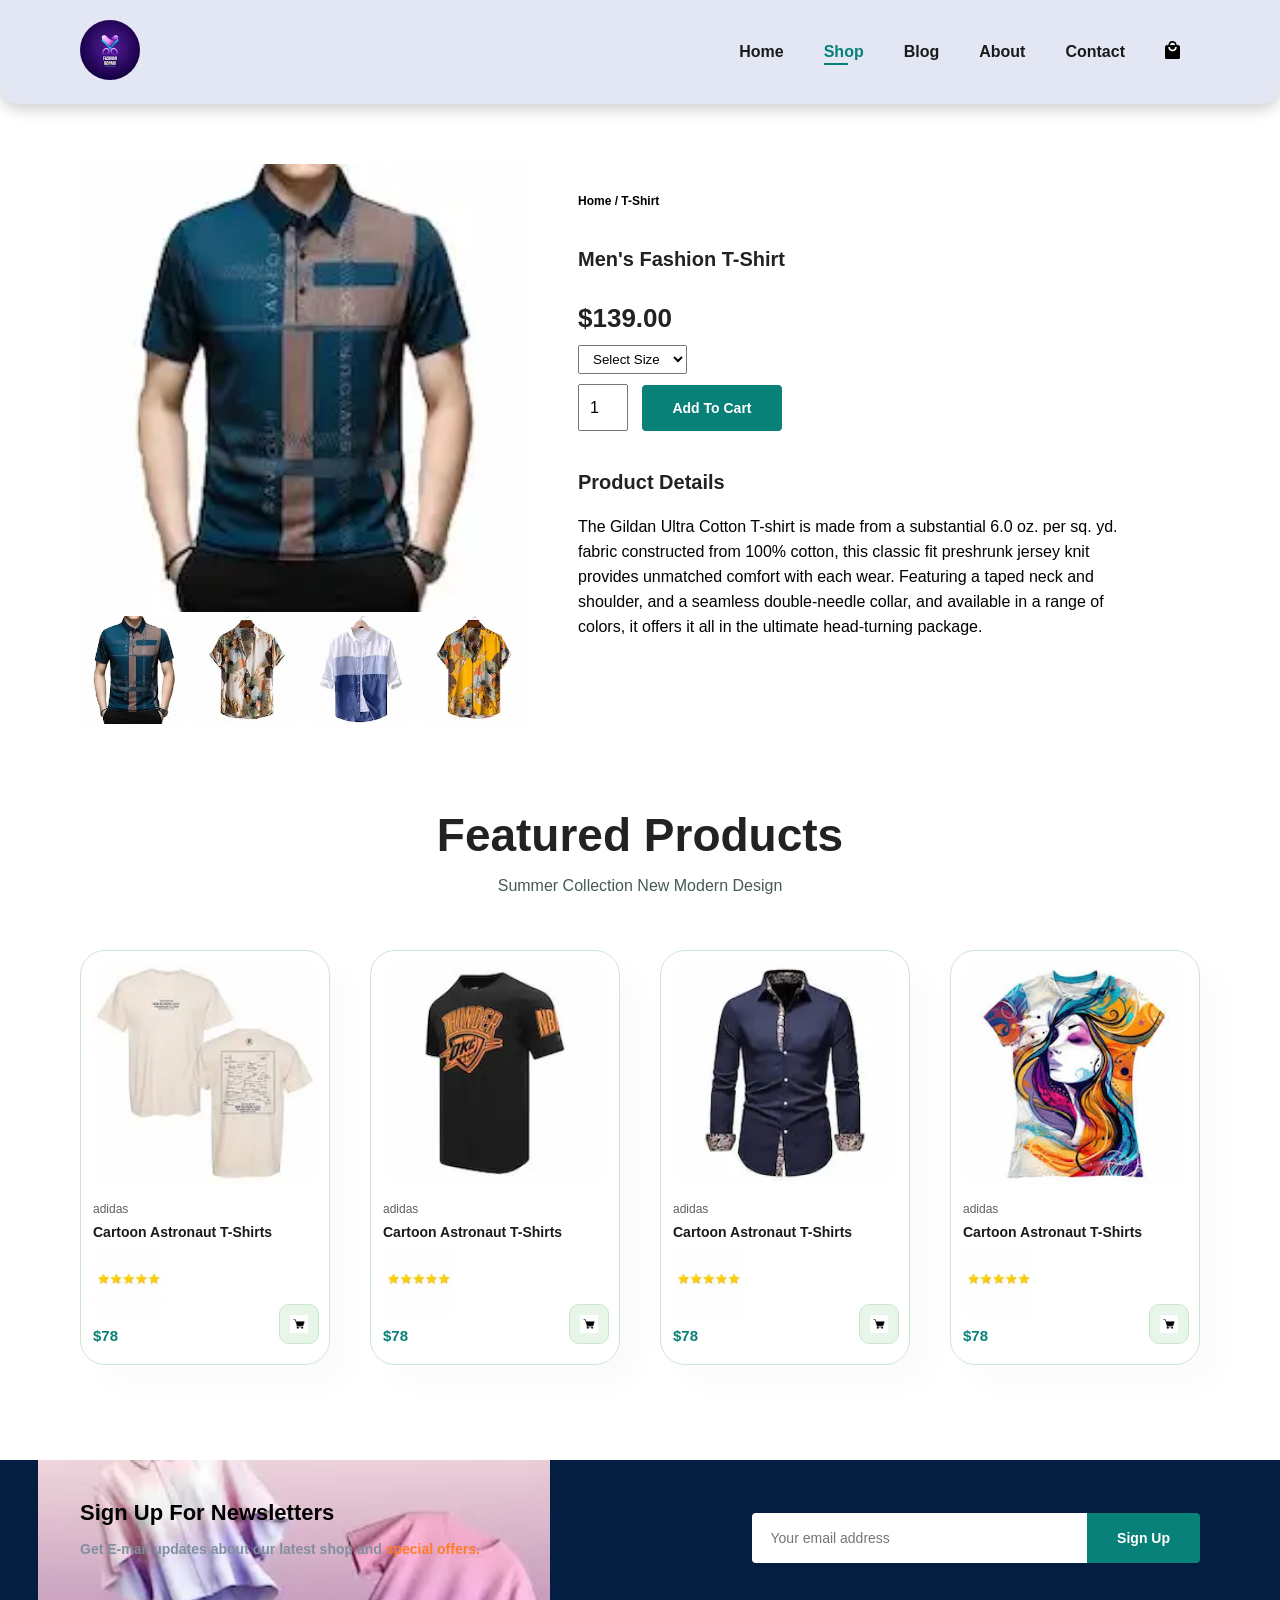
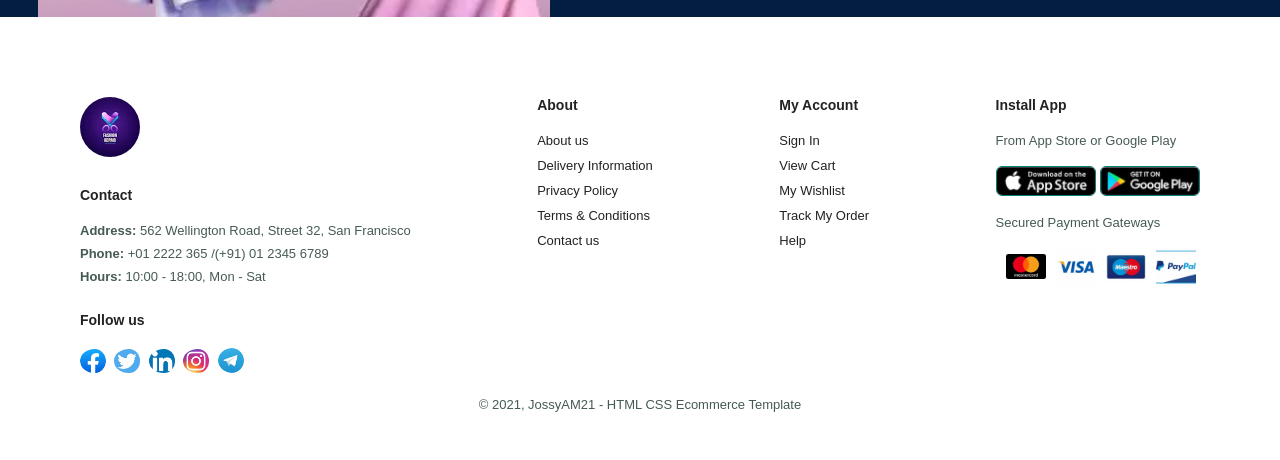
<file: fashion wear Ecommerce website/sproduct.html>
<!DOCTYPE html>
<html lang="en">
  <head>
    <meta charset="UTF-8" />
    <meta http-equiv="X-UA-Compatible" content="IE=edge" />
    <meta name="viewport" content="width=device-width, initial-scale=1.0" />
    <title>Ecommerce website</title>
    <link rel="icon" type="jpg" href="./assets/images/logo.webp" />
    <link rel="stylesheet" href="style.css" />
  </head>
  <body>
    <section id="header">
      <a href="#"><img src="./assets/images/logo.webp" class="logo" /> </a>

      <div>
        <ul id="navbar">
          <li><a href="index.html">Home</a></li>
          <li><a class="active" href="shop.html">Shop</a></li>
          <li><a href="blog.html">Blog</a></li>
          <li><a href="about.html">About</a></li>
          <li><a href="contact.html">Contact</a></li>
          <li>
            <a href="cart.html" id="lg-bag"
              ><img src="./assets/images/shopping-icon.webp"
            /></a>
          </li>
          <a href="#" id="close">&times;</a>
        </ul>
        <div id="mobile">
          <a href="cart.html"><img src="./assets/images/shopping-icon.webp" /></a>
          <img id="bar" src="./assets/images/navbar.webp" />
        </div>
      </div>
    </section>

    <section id="prodetails" class="section-p1">
      <div class="single-pro-image">
        <img src="./assets/images/shirts4.webp" width="100%" id="mainImg" />
        <div class="small-img-group">
          <div class="small-img-col">
            <img src="./assets/images/shirts4.webp" class="small-img" width="100%" />
          </div>
          <div class="small-img-col">
            <img src="./assets/images/shirts19.webp" class="small-img" width="100%" />
          </div>
          <div class="small-img-col">
            <img src="./assets/images/shirt3.webp" class="small-img" width="100%" />
          </div>
          <div class="small-img-col">
            <img src="./assets/images/shirts14.webp" class="small-img" width="100%" />
          </div>
        </div>
      </div>
      <div class="single-pro-details">
        <h6>Home / T-Shirt</h6>
        <h4>Men's Fashion T-Shirt</h4>
        <h2>$139.00</h2>
        <select>
          <option>Select Size</option>
          <option>XL</option>
          <option>XXL</option>
          <option>Small</option>
          <option>Large</option>
        </select>
        <input type="number" value="1" />
        <button class="normal">Add To Cart</button>
        <h4>Product Details</h4>
        <span
          >The Gildan Ultra Cotton T-shirt is made from a substantial 6.0 oz.
          per sq. yd. fabric constructed from 100% cotton, this classic fit
          preshrunk jersey knit provides unmatched comfort with each wear.
          Featuring a taped neck and shoulder, and a seamless double-needle
          collar, and available in a range of colors, it offers it all in the
          ultimate head-turning package.</span
        >
      </div>
    </section>

    <section id="product1" class="section-p1">
      <h2>Featured Products</h2>
      <p>Summer Collection New Modern Design</p>
      <div class="pro-container">
        <div class="pro">
          <img src="./assets/images/t-shirt10.webp" />
          <div class="des">
            <span>adidas</span>
            <h5>Cartoon Astronaut T-Shirts</h5>
            <div class="star">
              <img class="star" src="./assets/images/star.webp" />
            </div>
            <h4>$78</h4>
          </div>
          <a href="#"><img class="cart" src="./assets/images/cart.webp" /></a>
        </div>
        <div class="pro">
          <img src="./assets/images/t-shirt9.webp" />
          <div class="des">
            <span>adidas</span>
            <h5>Cartoon Astronaut T-Shirts</h5>
            <div class="star">
              <img class="star" src="./assets/images/star.webp" />
            </div>
            <h4>$78</h4>
          </div>
          <a href="#"><img class="cart" src="./assets/images/cart.webp" /></a>
        </div>
        <div class="pro">
          <img src="./assets/images/shirts2.webp" />
          <div class="des">
            <span>adidas</span>
            <h5>Cartoon Astronaut T-Shirts</h5>
            <div class="star">
              <img class="star" src="./assets/images/star.webp" />
            </div>
            <h4>$78</h4>
          </div>
          <a href="#"><img class="cart" src="./assets/images/cart.webp" /></a>
        </div>
        <div class="pro">
          <img src="./assets/images/girl.webp" />
          <div class="des">
            <span>adidas</span>
            <h5>Cartoon Astronaut T-Shirts</h5>
            <div class="star">
              <img class="star" src="./assets/images/star.webp" />
            </div>
            <h4>$78</h4>
          </div>
          <a href="#"><img class="cart" src="./assets/images/cart.webp" /></a>
        </div>
      </div>
    </section>
    <section id="newsletter" class="section-p1 section-m1">
      <div class="newstext">
        <h4>Sign Up For Newsletters</h4>
        <p>
          Get E-mail updates about our latest shop and
          <span>special offers.</span>
        </p>
      </div>
      <div class="form">
        <input type="email" placeholder="Your email address" />
        <button class="normal">Sign Up</button>
      </div>
    </section>

    <footer class="section-p1">
      <div class="col">
        <img class="logo" src="./assets/images/logo.webp" />
        <h4>Contact</h4>
        <p>
          <strong>Address:</strong> 562 Wellington Road, Street 32, San
          Francisco
        </p>
        <p><strong>Phone:</strong> +01 2222 365 /(+91) 01 2345 6789</p>
        <p><strong>Hours:</strong> 10:00 - 18:00, Mon - Sat</p>
        <div class="follow">
          <h4>Follow us</h4>
          <div class="icon">
            <img src="./assets/images/facebook.webp" />
            <img src="./assets/images/twitter.webp" />
            <img src="./assets/images/linkedin.webp" />
            <img src="./assets/images/instagram.webp" />
            <img src="./assets/images/telegram.webp" />
          </div>
        </div>
      </div>
      <div class="col">
        <h4>About</h4>
        <a href="#">About us</a>
        <a href="#">Delivery Information</a>
        <a href="#">Privacy Policy</a>
        <a href="#">Terms & Conditions</a>
        <a href="#">Contact us</a>
      </div>
      <div class="col">
        <h4>My Account</h4>
        <a href="#">Sign In</a>
        <a href="#">View Cart</a>
        <a href="#">My Wishlist</a>
        <a href="#">Track My Order</a>
        <a href="#">Help</a>
      </div>
      <div class="col install">
        <h4>Install App</h4>
        <p>From App Store or Google Play</p>
        <div class="row">
          <a href="#"><img src="./assets/images/app-store.webp" /></a>
          <a href="#"><img src="./assets/images/google-play.webp" /></a>
        </div>
        <p>Secured Payment Gateways</p>
        <div class="pay-method">
          <a href="#"><img class="pay" src="./assets/images/mastercard.webp" /></a>
          <a href="#"><img class="pay" src="./assets/images/visa.webp" /></a>
          <a href="#"><img class="pay" src="./assets/images/maestro.webp" /></a>
          <a href="#"><img class="pay" src="./assets/images/paypal.webp" /></a>
        </div>
      </div>

      <div class="copyright">
        <p>&copy; 2021, JossyAM21 - HTML CSS Ecommerce Template</p>
      </div>
    </footer>

    <script>
      var mainImg = document.getElementById("mainImg");
      var smallImg = document.getElementsByClassName("small-img");

      smallImg[0].onclick = function () {
        mainImg.src = smallImg[0].src;
      };
      smallImg[1].onclick = function () {
        mainImg.src = smallImg[1].src;
      };
      smallImg[2].onclick = function () {
        mainImg.src = smallImg[2].src;
      };
      smallImg[3].onclick = function () {
        mainImg.src = smallImg[3].src;
      };
    </script>
    <script src="script.js"></script>
  </body>
</html>
</file>
<file: fashion wear Ecommerce website/style.css>
* {
  margin: 0;
  padding: 0;
  box-sizing: border-box;
  font-family: "spartan", sans-serif;
}
html {
  scroll-behavior: smooth;
}
::-webkit-scrollbar {
  width: 12px;
}
::-webkit-scrollbar-track {
  border-radius: 5px;
  box-shadow: inset 0 0 10px rgba(0, 0, 0, 0.25);
}
::-webkit-scrollbar-thumb {
  border-radius: 5px;
  background: linear-gradient(to top, #030002, #b5aebe);
}
h1 {
  font-size: 50px;
  line-height: 64px;
  color: #222;
}
h2 {
  font-size: 46px;
  line-height: 54px;
  color: #222;
}
h4 {
  font-size: 20px;
  color: #222;
}
h6 {
  font-weight: 700;
  font-size: 12px;
}
p {
  font-size: 16px;
  color: #465b52;
  margin: 15px 0 20px 0;
}
.section-p1 {
  padding: 40px 80px;
}
.section-m1 {
  margin: 40px 0;
}
button.normal {
  font-size: 14px;
  font-weight: 600;
  padding: 15px 30px;
  color: #000;
  background: #fff;
  border-radius: 4px;
  cursor: pointer;
  border: none;
  outline: none;
  transition: 0.2s;
}
button.white {
  font-size: 13px;
  font-weight: 600;
  padding: 11px 18px;
  color: #fff;
  background: transparent;
  cursor: pointer;
  border: 1px solid #fff;
  outline: none;
  transition: 0.2s;
}
body {
  width: 100%;
}

/* Header Start */

#header {
  display: flex;
  align-items: center;
  justify-content: space-between;
  padding: 20px 80px;
  background: #e3e6f3;
  box-shadow: 0 5px 15px rgba(0, 0, 0, 0.2);
  position: sticky;
  z-index: 999;
  top: 0;
  left: 0;
  border-bottom-right-radius: 20px;
  border-bottom-left-radius: 20px;
}
.logo {
  width: 60px;
  border-radius: 50%;
}
#navbar img {
  width: 15px;
}
#navbar {
  display: flex;
  align-items: center;
  justify-content: center;
}
#navbar li {
  padding: 0 20px;
  list-style: none;
  position: relative;
}
#navbar li a {
  text-decoration: none;
  font-size: 16px;
  font-weight: 600;
  color: #1a1a1a;
  transition: 0.3s ease;
}
#navbar li a:hover,
#navbar li a.active {
  color: #088178;
}
#navbar li a.active::after,
#navbar li a:hover::after {
  content: "";
  width: 30%;
  height: 2px;
  background: #088178;
  position: absolute;
  bottom: -4px;
  left: 20px;
}
#mobile {
  display: none;
  align-items: center;
}
#close {
  display: none;
}
/* Home Page */

#hero {
  background: url("./assets/images/banner9.webp");
  height: 90vh;
  width: 100%;
  background-size: cover;
  background-position: top 10% right 0;
  padding: 0 80px;
  display: flex;
  flex-direction: column;
  align-items: flex-start;
  justify-content: center;
}
#hero h4 {
  padding-bottom: 15px;
}
#hero h1 {
  color: #088178;
}
#hero button {
  color: #1a1a1a;
  border: 1px solid orange;
  padding: 15px 25px;
  cursor: pointer;
  font-weight: 700;
  font-size: 15px;
  outline: none;
  background: transparent;
  border-radius: 40px;
}
#hero button:hover {
  background: linear-gradient(45deg, #088178, #1a1a1a);
  color: #fff;
}
#feature {
  display: flex;
  align-items: center;
  justify-content: space-between;
  flex-wrap: wrap;
}
#feature .fe-box {
  width: 150px;
  text-align: center;
  padding: 25px 15px;
  box-shadow: 20px 20px 34px rgba(0, 0, 0, 0.03);
  border: 1px solid #cce7d0;
  border-radius: 4px;
  margin: 15px 0;
}
#feature .fe-box:hover {
  box-shadow: 10px 10px 54px rgba(70, 62, 221, 0.1);
}
#feature .fe-box img {
  width: 100%;
  margin-bottom: 10px;
}
#feature .fe-box h6 {
  display: inline-block;
  padding: 9px 8px 6px 8px;
  line-height: 1;
  border-radius: 4px;
  color: #088178;
  background: #fddde4;
}
#feature .fe-box:nth-child(2) h6 {
  background: #cdebbc;
  margin-top: 50px;
}
#feature .fe-box:nth-child(3) h6 {
  background: #d1e8f2;
  margin-top: 50px;
}
#feature .fe-box:nth-child(4) h6 {
  background: #cdd4f8;
  margin-top: 20px;
}
#feature .fe-box:nth-child(5) h6 {
  background: #f6dbf6;
  margin-top: 10px;
}
#feature .fe-box:nth-child(6) h6 {
  background: #ebd2ba;
  margin-top: 5px;
}
#product1 {
  text-align: center;
}
#product1 .pro-container {
  display: flex;
  justify-content: space-between;
  padding-top: 20px;
  flex-wrap: wrap;
}
#product1 .pro {
  width: 23px;
  min-width: 250px;
  padding: 10px 12px;
  border: 1px solid #cce7d0;
  border-radius: 25px;
  cursor: pointer;
  box-shadow: 20px 20px 30px rgba(0, 0, 0, 0.02);
  margin: 15px 0;
  transition: 0.2s ease;
  position: relative;
}
#product1 .pro:hover {
  box-shadow: 20px 20px 30px rgba(0, 0, 0, 0.06);
}
#product1 .pro img {
  width: 100%;
  border-radius: 20px;
}
#product1 .pro .des {
  text-align: start;
  padding: 10px 0;
}
#product1 .pro .des span {
  color: #606063;
  font-size: 12px;
}
#product1 .pro .des h5 {
  padding-top: 7px;
  color: #1a1a1a;
  font-size: 14px;
}
#product1 .pro .des .star {
  width: 70px;
  padding-top: 3px;
  border-radius: 0;
}
#product1 .pro .des h4 {
  padding-top: 7px;
  font-size: 15px;
  font-weight: 700;
  color: #088178;
}
#product1 .pro .cart {
  width: 40px;
  height: 40px;
  border-radius: 10px;
  background: #e8f6ea;
  color: #088178;
  border: 1px solid #cce7d0;
  position: absolute;
  bottom: 20px;
  right: 10px;
  padding: 10px;
}
.cart {
  animation: blink 1s linear infinite;
}
@keyframes blink {
  50% {
    opacity: 0;
  }
}
#banner {
  display: flex;
  flex-direction: column;
  justify-content: center;
  align-items: center;
  background: url("./assets/images/banner11.webp");
  width: 100%;
  height: 40vh;
  background-size: cover;
  background-position: center;
}
#banner h4 {
  color: #fff;
  font-size: 16px;
}
#banner h2 {
  color: #fff;
  font-size: 30px;
  padding: 10px 0;
}
#banner h2 span {
  color: #ef3636;
}
#banner button:hover {
  background: #088178;
  color: #fff;
}
#sm-banner {
  display: flex;
  justify-content: space-between;
  flex-wrap: wrap;
}
#sm-banner .banner-box {
  display: flex;
  flex-direction: column;
  justify-content: center;
  align-items: flex-start;
  background: url("./assets/images/banner6.webp");
  min-width: 580px;
  height: 50vh;
  background-size: cover;
  background-position: center;
  padding: 30px;
  margin-left: 60px;
}
#sm-banner .banner-box2 {
  background: url("./assets/images/shirt7.webp") no-repeat;
  min-width: 580px;
  height: 50vh;
  background-size: cover;
  background-position: center;
  padding: 30px;
  margin-right: 60px;
}
#sm-banner h4 {
  color: #fff;
  font-size: 20px;
  font-weight: 300;
}
#sm-banner h2 {
  color: #fff;
  font-size: 28px;
  font-weight: 800;
}
#sm-banner span {
  color: #fff;
  font-size: 14px;
  font-weight: 500;
  padding-bottom: 15px;
}
#sm-banner .banner-box:hover button {
  background: #088178;
  border: 1px solid #088178;
}
#banner3 {
  display: flex;
  justify-content: space-between;
  flex-wrap: wrap;
  padding: 0 80px;
}
#banner3 .banner-box {
  display: flex;
  flex-direction: column;
  justify-content: center;
  align-items: flex-start;
  background: url("./assets/images/banner5.webp");
  min-width: 30%;
  height: 30vh;
  background-size: cover;
  background-position: center;
  padding: 20px;
  margin-bottom: 20px;
}
#banner3 .banner-box2 {
  background: url("./assets/images/banner4.webp") no-repeat;
  min-width: 30%;
  height: 30vh;
  background-size: cover;
  background-position: center;
  padding: 20px;
  margin-bottom: 20px;
}
#banner3 .banner-box3 {
  background: url("./assets/images/banner8.webp") no-repeat;
  min-width: 30%;
  height: 30vh;
  background-size: cover;
  background-position: center;
  padding: 20px;
  margin-bottom: 20px;
}
#banner3 h2 {
  font-size: 22px;
  font-weight: 900;
  color: #fff;
}
#banner3 h3 {
  font-size: 15px;
  font-weight: 800;
  color: #ec544e;
}
#newsletter {
  display: flex;
  justify-content: space-between;
  flex-wrap: wrap;
  align-items: center;
  background-image: url("./assets/images/banner.webp");
  background-repeat: no-repeat;
  background-position: 5% 30%;
  background-size: 40%;
  background-color: #041e42;
}
#newsletter h4 {
  font-size: 22px;
  font-weight: 700;
  color: #000;
}
#newsletter p {
  font-size: 14px;
  font-weight: 600;
  color: #818ea0;
}
#newsletter p span {
  color: #ff7d27;
}
#newsletter .form {
  display: flex;
  width: 40%;
}
#newsletter input {
  height: 3.125rem;
  width: 100%;
  padding: 0 1.25em;
  font-size: 14px;
  border: 1px solid transparent;
  border-radius: 4px;
  outline: none;
  border-top-right-radius: 0;
  border-bottom-right-radius: 0;
}
#newsletter button {
  background: #088178;
  color: #fff;
  white-space: nowrap;
  border-top-left-radius: 0;
  border-bottom-left-radius: 0;
}
footer {
  display: flex;
  flex-wrap: wrap;
  justify-content: space-between;
}
footer .col {
  display: flex;
  flex-direction: column;
  align-items: flex-start;
  margin-bottom: 20px;
}
footer .logo {
  margin-bottom: 30px;
}
footer h4 {
  font-size: 14px;
  padding-bottom: 20px;
}
footer p {
  font-size: 13px;
  margin: 0 0 8px 0;
}
footer a {
  font-size: 13px;
  text-decoration: none;
  color: #222;
  margin-bottom: 10px;
}
footer .follow {
  margin-top: 20px;
}
footer .follow img {
  width: 30px;
  border-radius: 50%;
  padding-right: 4px;
  cursor: pointer;
}
footer .install .row img {
  border: 1px solid #088178;
  border-radius: 6px;
  width: 100px;
}
footer .install img {
  margin: 10px 0 15px 0;
  cursor: pointer;
}
footer .follow img:hover {
  transform: scale(1.1);
}
footer a:hover {
  color: #088178;
}
.pay-method {
  display: flex;
  justify-content: center;
  align-items: center;
}
.col .pay-method a .pay {
  width: 50px;
  padding-left: 10px;
}
.col .pay-method:nth-child(1) {
  padding-left: 0;
}
footer .copyright {
  width: 100%;
  text-align: center;
}

/* Shop Page */

#page-header {
  background-image: url("./assets/images/banner1.webp");
  width: 100%;
  height: 40vh;
  background-size: cover;
  background-position: top 10% center;
  display: flex;
  justify-content: center;
  align-items: center;
  flex-direction: column;
  padding: 14px;
}
#page-header h2,
#page-header p {
  color: #fff;
}
#pagination {
  text-align: center;
}
#pagination a {
  text-decoration: none;
  background: #088178;
  padding: 15px 20px;
  border-radius: 4px;
  color: #fff;
  font-weight: 600;
}
#pagination a img {
  width: 20px;
}

/* Single Product */
#prodetails {
  display: flex;
  margin-top: 20px;
}
#prodetails .single-pro-image {
  width: 40%;
  margin-right: 50px;
}
.small-img-group {
  display: flex;
  justify-content: space-between;
}
.small-img-col {
  flex-basis: 24%;
  cursor: pointer;
}
#prodetails .single-pro-details {
  width: 50%;
  padding-top: 30px;
}
#prodetails .single-pro-details h4 {
  padding: 40px 0 20px 0;
}
#prodetails .single-pro-details h2 {
  font-size: 26px;
}
#prodetails .single-pro-details select {
  display: block;
  padding: 5px 10px;
  margin-bottom: 10px;
}
#prodetails .single-pro-details input {
  width: 50px;
  height: 47px;
  padding-left: 10px;
  font-size: 16px;
  margin-right: 10px;
  outline: none;
}
#prodetails .single-pro-details button {
  background: #088178;
  color: #fff;
}
#prodetails .single-pro-details span {
  line-height: 25px;
}

/* Blog Page */

#page-header.blog-header {
  background-image: url("./assets/images/banner12.webp");
}
#page-header.blog-header h2,
#page-header.blog-header p {
  color: #000;
}
#blog {
  padding: 150px 150px 0 150px;
}
#blog .blog-box {
  display: flex;
  align-items: center;
  width: 100%;
  position: relative;
  padding-bottom: 90px;
}
#blog .blog-img {
  width: 50%;
  margin-right: 40px;
}
#blog img {
  width: 100%;
  height: 300px;
  object-fit: cover;
}
#blog .blog-details {
  width: 50%;
}
#blog .blog-details a {
  text-decoration: none;
  font-size: 11px;
  color: #000;
  font-weight: 700;
  position: relative;
  transition: 0.3s;
}
#blog .blog-details a::after {
  content: "";
  width: 50px;
  height: 1px;
  background: #000;
  position: absolute;
  top: 5px;
  right: -60px;
}
#blog .blog-details a:hover {
  color: #088178;
}
#blog .blog-details a:hover::after {
  background: #088178;
}
#blog .blog-box h1 {
  position: absolute;
  top: -40px;
  left: 0;
  font-size: 70px;
  font-weight: 700;
  color: #c9cbce;
  z-index: -10;
}

/* About Page */
#page-header.about-header {
  background-image: url("./assets/images/banner10.webp");
  background-size: cover;
  background-position: center;
}
#about-head {
  display: flex;
  align-items: center;
}
#about-head .shop-img {
  width: 50%;
  height: auto;
}
#about-head .shop-img img {
  width: 100%;
}
#about-head .about-detail {
  width: 50%;
  padding-left: 40px;
}
#about-app {
  text-align: center;
}
#about-app .video {
  width: 70%;
  height: 100%;
  margin: 30px auto 0 auto;
}
#about-app .video video {
  width: 100%;
  height: 100%;
  border-radius: 20px;
}

/* Contact us Page */

#contact-details {
  display: flex;
  align-items: center;
  justify-content: space-between;
}
#contact-details .details {
  width: 40%;
}
#contact-details .details span,
#form-details form span {
  font-size: 12px;
}
#contact-details .details h2,
#form-details form h2 {
  font-size: 26px;
  line-height: 35px;
  padding: 20px 0;
}
#contact-details .details h3 {
  font-size: 16px;
  padding-bottom: 15px;
}
#contact-details .details li {
  list-style: none;
  display: flex;
  padding: 10px 0;
}
#contact-details .details li img {
  width: 50px;
  padding-right: 22px;
}
#contact-details .details li p {
  font-size: 14px;
  margin: 0;
}
#contact-details .map {
  width: 55%;
  height: 400px;
}
#contact-details .map iframe {
  width: 100%;
  height: 100%;
}
#form-details {
  display: flex;
  justify-content: space-between;
  margin: 30px;
  padding: 80px;
  border: 1px solid #e1e1e1;
}
#form-details form {
  width: 65%;
  display: flex;
  flex-direction: column;
  align-items: flex-start;
}

#form-details form input,
#form-details form textarea {
  width: 100%;
  padding: 12px 15px;
  outline: none;
  margin-bottom: 20px;
  border: 1px solid #e1e1e1;
}

#form-details form button {
  background: #088178;
  color: #fff;
}
#form-details .people div {
  padding-bottom: 25px;
  display: flex;
  align-items: flex-start;
}
#form-details .people div img {
  width: 65px;
  height: 65px;
  object-fit: cover;
  border-radius: 50%;
  margin-right: 15px;
}
#form-details .people div p {
  margin: 0;
  font-size: 13px;
  line-height: 25px;
}
#form-details .people div p span {
  display: block;
  font-size: 16px;
  font-weight: 600;
  color: #000;
}

/* Cart Page */
#cart {
  overflow-x: auto;
}
#cart table {
  width: 100%;
  border-collapse: collapse;
  table-layout: fixed;
  white-space: nowrap;
}
#cart table img {
  width: 70px;
}
#cart table td:nth-child(1) {
  width: 100px;
  text-align: center;
}
#cart table td:nth-child(2) {
  width: 150px;
  text-align: center;
}
#cart table td:nth-child(3) {
  width: 250px;
  text-align: center;
}
#cart table td:nth-child(4),
#cart table td:nth-child(5),
#cart table td:nth-child(6) {
  width: 150px;
  text-align: center;
}
#cart table td:nth-child(5) input {
  width: 70px;
  padding: 10px 5px 10px 15px;
}
#cart table thead {
  border: 1px solid #e2e9e1;
  border-left: none;
  border-right: none;
}
#cart table thead td {
  font-size: 13px;
  font-weight: 700;
  text-transform: uppercase;
  padding: 18px 0;
}
#cart table tbody tr td {
  padding-top: 15px;
}
#cart table tbody td {
  font-size: 13px;
}
#cart table tbody td a {
  text-decoration: none;
}
#cart-add {
  display: flex;
  justify-content: space-between;
  flex-wrap: wrap;
}
#coupon {
  width: 50%;
  margin-bottom: 30px;
}
#coupon h3,
#subtotal h3 {
  padding-bottom: 15px;
}
#coupon input {
  padding: 10px 20px;
  outline: none;
  width: 60%;
  margin-right: 10px;
  border: 1px solid #e2e9e1;
}
#coupon button,
#subtotal button {
  background: #088178;
  color: #fff;
  padding: 12px 20px;
}
#subtotal {
  width: 50%;
  margin-bottom: 30px;
  border: 1px solid #e2e9e1;
  padding: 30px;
}
#subtotal table {
  border-collapse: collapse;
  width: 100%;
  margin-bottom: 20px;
}
#subtotal table td {
  width: 50%;
  border: 1px solid #e2e9e1;
  padding: 10px;
  font-size: 13px;
}
@media (max-width: 799px) {
  .section-p1 {
    padding: 40px 40px;
  }
  #navbar {
    display: flex;
    flex-direction: column;
    align-items: flex-start;
    justify-content: flex-start;
    position: fixed;
    top: 0;
    right: -300px;
    height: 100vh;
    width: 300px;
    background: #e3e6f3;
    box-shadow: 0 40px 60px rgba(0, 0, 0, 0.01);
    padding: 80px 0 0 10px;
    transition: 0.3s;
  }
  #navbar.active {
    right: 0;
  }
  #navbar li {
    margin-bottom: 25px;
  }
  #mobile {
    display: flex;
    align-items: center;
  }
  #mobile img {
    /* color: #1a1a1a;
    font-size: 24px; */
    width: 50px;
    padding-left: 20px;
  }
  #close {
    position: absolute;
    top: 30px;
    left: 30px;
    color: #222;
    font-size: 24px;
    text-decoration: none;
    display: initial;
  }
  #lg-bag {
    display: none;
  }

  #hero {
    padding: 0 40px;
  }
  #feature {
    justify-content: center;
  }
  #feature .fe-box {
    margin: 15px 15px;
  }
  #product1 .pro-container {
    justify-content: center;
  }
  #product1 .pro {
    margin: 15px;
  }
  #banner {
    height: 20vh;
  }
  #sm-banner .banner-box {
    min-width: 100%;
    height: 30vh;
    margin-bottom: 20px;
    margin-left: 10px;
  }
  #banner3 {
    padding: 0 40px;
  }
  #banner3 .banner-box {
    width: 28%;
  }
  #banner3 h2 {
    font-size: 22px;
    font-weight: 900;
    line-height: 30px;
  }
  h2 {
    font-size: 46px;
    line-height: 30px;
  }
  #newsletter .form {
    width: 70%;
    padding-top: 20px;
  }
  /* contact page */
  #form-details {
    padding: 40px;
  }
  #form-details form {
    width: 50%;
  }
}

@media (max-width: 477px) {
  .section-p1 {
    padding: 20px;
  }
  #header {
    padding: 10px 30px;
  }
  h1 {
    font-size: 38px;
  }
  h2 {
    font-size: 32px;
  }
  #hero {
    background-position: 55%;
    padding: 0 20px;
  }
  #feature {
    justify-content: space-between;
  }
  #feature .fe-box {
    width: 155px;
    margin: 0 0 15px 0;
  }
  #product1 .pro {
    width: 100%;
  }
  #banner {
    height: 40vh;
  }
  #banner h2 {
    font-size: 18px;
    padding: 10px 0;
    line-height: 20px;
  }
  #sm-banner .banner-box {
    height: 40vh;
    margin-left: 2px;
    margin-right: 2px;
  }
  #sm-banner .banner-box2 {
    margin-top: 20px;
    margin-left: 2px;
    margin-right: 2px;
  }
  #banner3 {
    padding: 0 20px;
  }
  #banner3 .banner-box {
    width: 100%;
  }
  #newsletter {
    padding: 40px 20px;
  }
  #newsletter {
    background-size: 100%;
  }
  #newsletter .form {
    width: 100%;
    margin-top: 25px;
  }
  footer .copyright {
    text-align: start;
  }

  /* Single Product */
  #prodetails {
    display: flex;
    flex-direction: column;
  }
  #prodetails .single-pro-image {
    width: 100%;
    margin-right: 0;
  }
  #prodetails .single-pro-details {
    width: 100%;
  }

  /* Blog Page */
  #blog {
    padding: 100px 20px 0 20px;
  }
  #blog .blog-box {
    display: flex;
    flex-direction: column;
    align-items: flex-start;
  }
  #blog .blog-img {
    width: 100%;
    margin-right: 0;
    margin-bottom: 30px;
  }
  #blog .blog-details {
    width: 100%;
  }

  /* About Page */
  #about-head {
    flex-direction: column;
  }
  #about-head .shop-img {
    width: 100%;
    margin-bottom: 20px;
  }
  #about-head .about-detail {
    width: 100%;
    padding-left: 0;
  }
  #about-app .video {
    width: 100%;
  }

  /* contact page */

  #contact-details {
    flex-direction: column;
  }
  #contact-details .details {
    width: 100%;
    margin-bottom: 30px;
  }
  #contact-details .map {
    width: 100%;
  }
  #form-details {
    margin: 10px;
    padding: 30px 10px;
    flex-wrap: wrap;
  }
  #form-details form {
    width: 100%;
    margin-bottom: 30px;
  }
  #form-details .people div {
    width: 100%;
  }
  /* cart page */
  #cart-add {
    flex-direction: column;
  }
  #coupon {
    width: 100%;
  }
  #subtotal {
    width: 100%;
    padding: 20px;
  }
}
</file>
